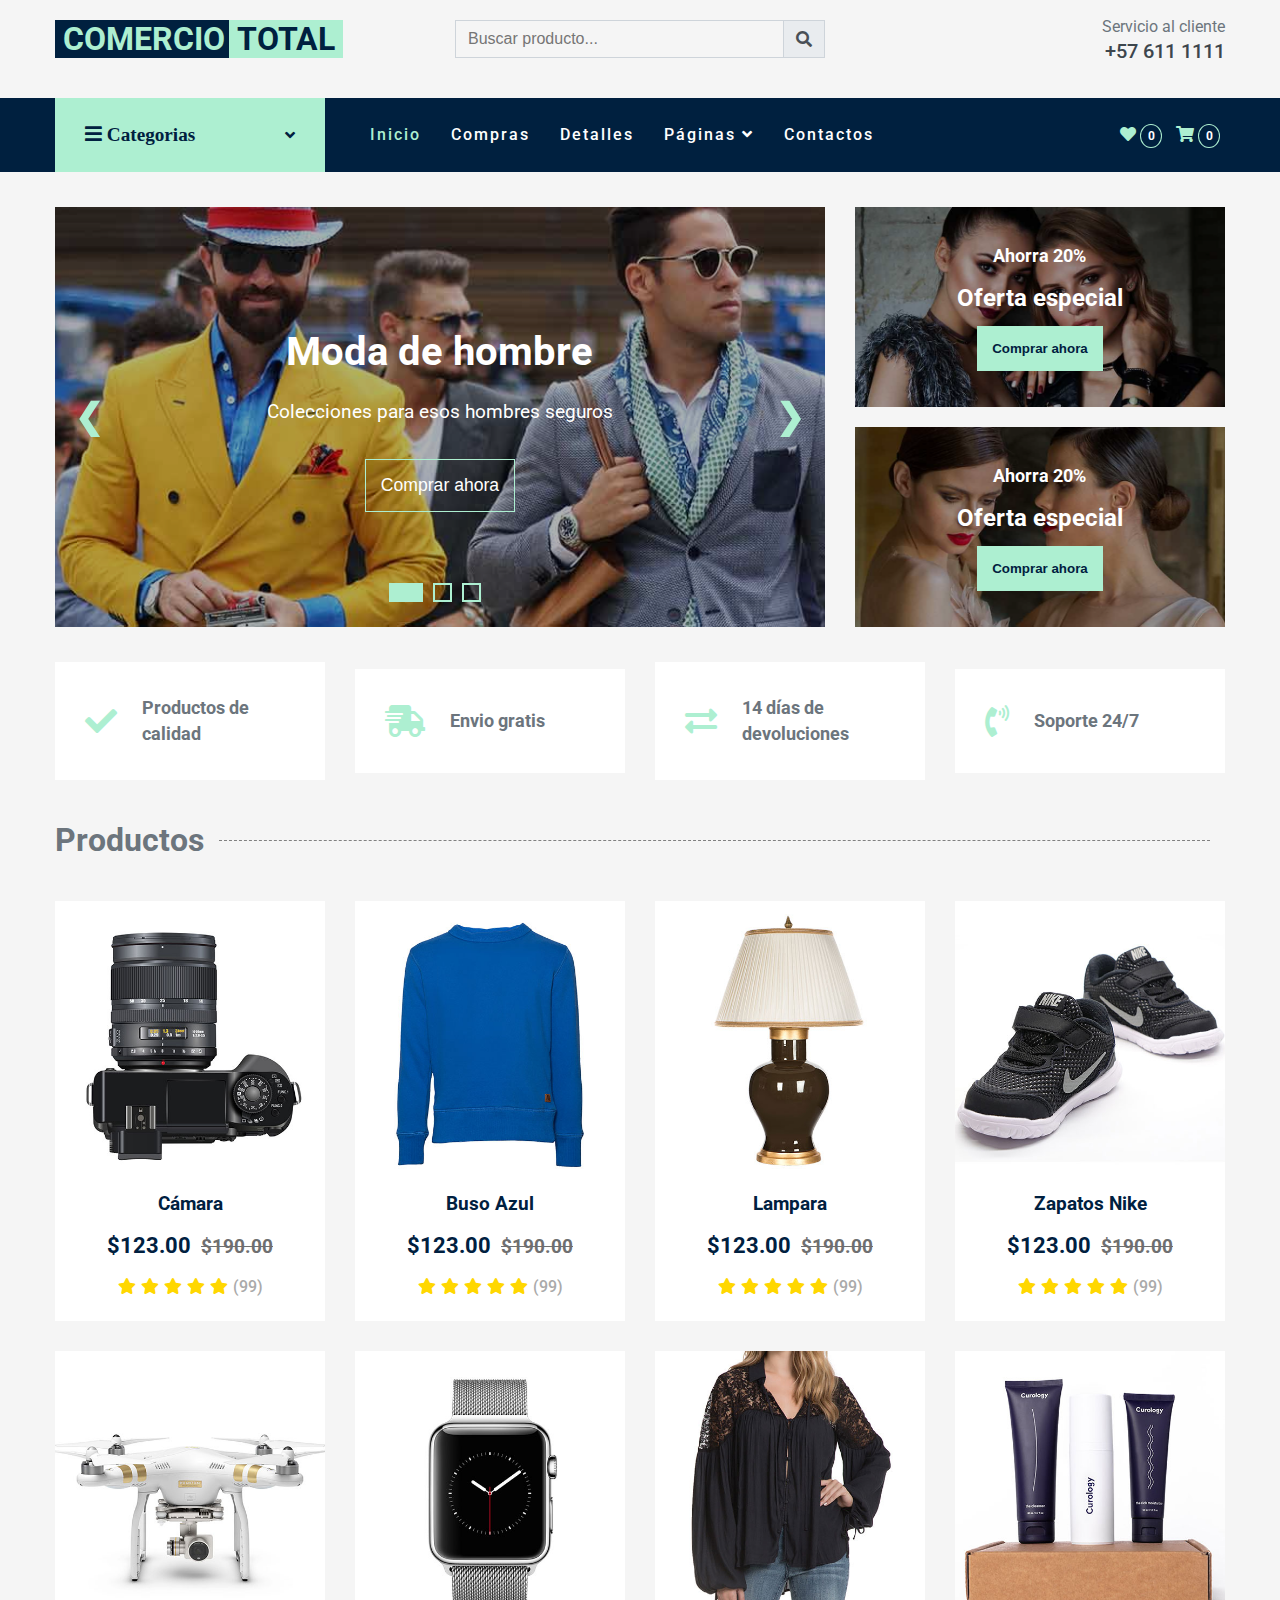
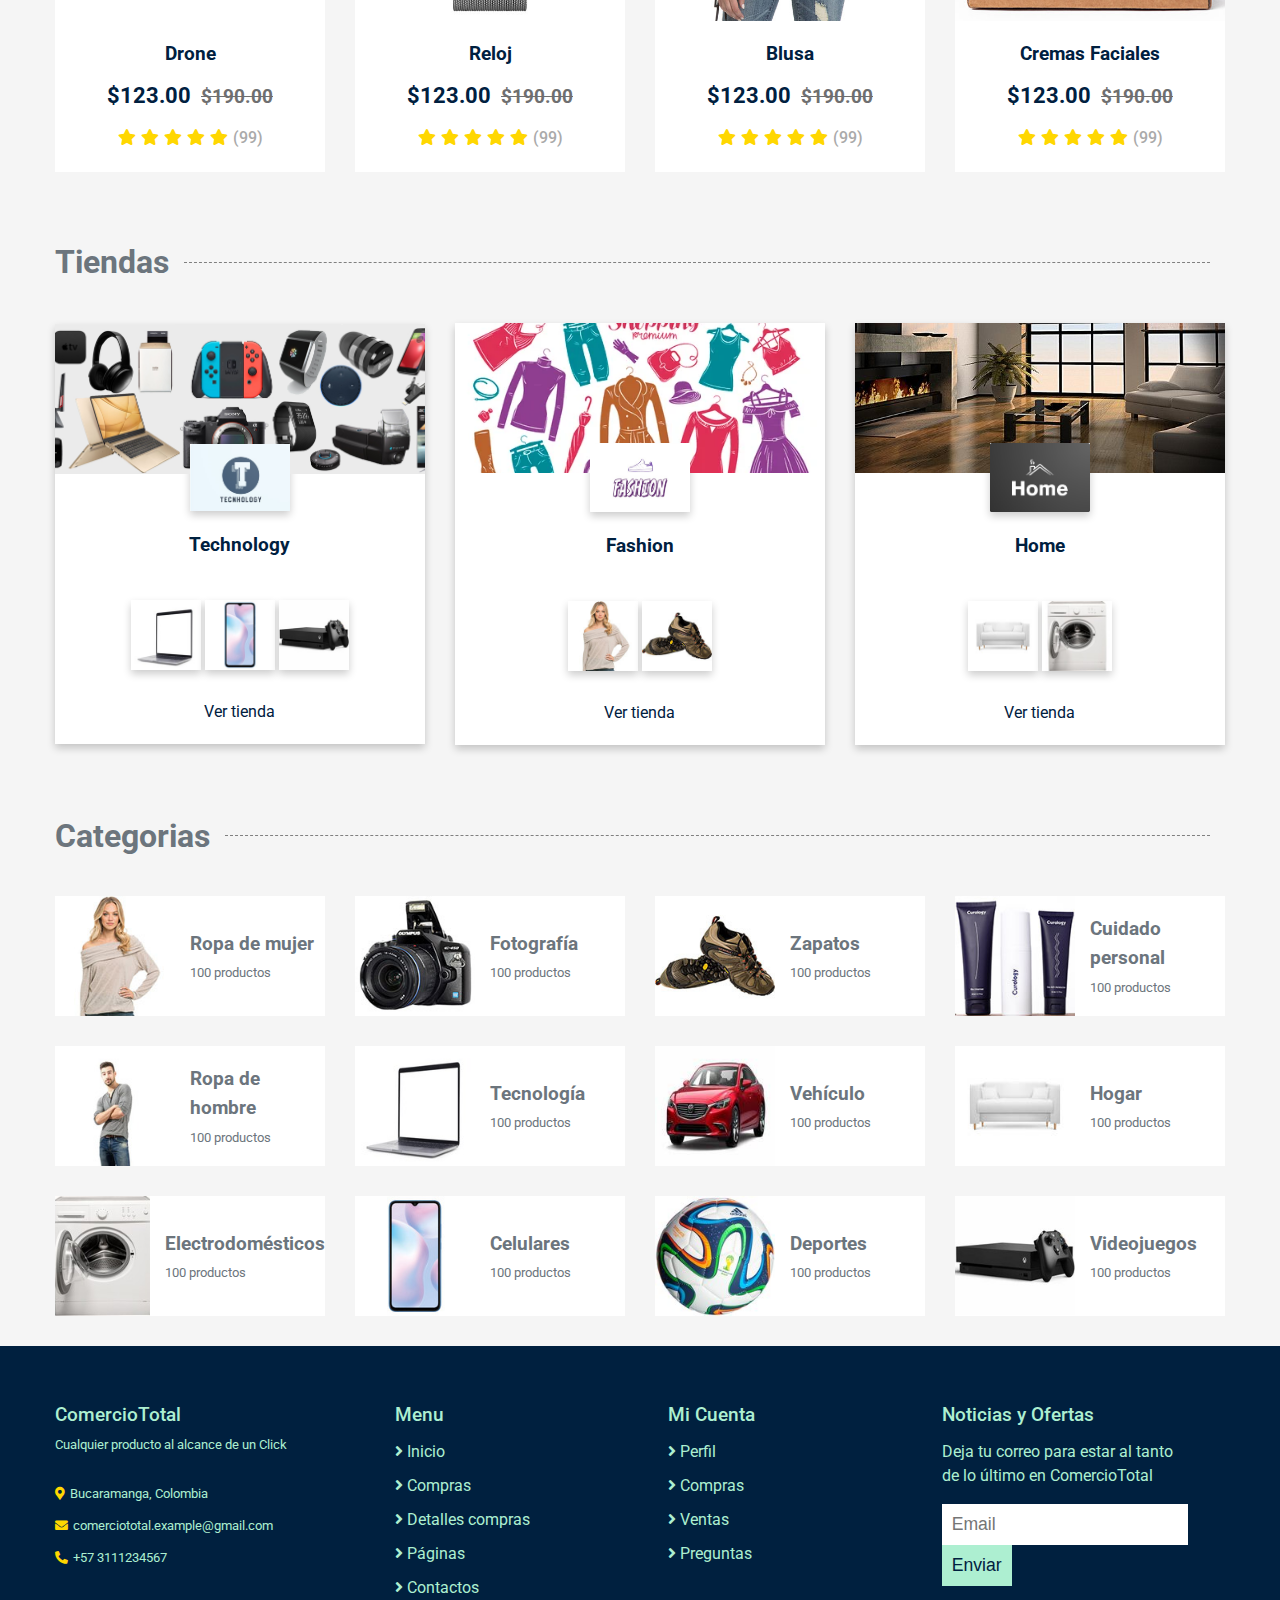
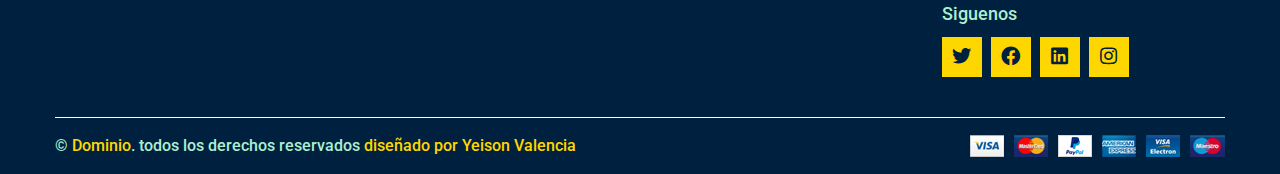
<file: index.html>
<!DOCTYPE html>
<html lang="es">
<head>
    <meta charset="UTF-8">
    <meta http-equiv="X-UA-Compatible" content="IE=edge">
    <meta name="viewport" content="width=device-width, initial-scale=1.0">
    <title>ComercioTotal - tienda online</title>

    <!-- Favicon -->
    <link href="img/favicon.ico" rel="icon">

    <!-- Google Web Fonts -->
    <link rel="preconnect" href="https://fonts.gstatic.com">
    <link href="https://fonts.googleapis.com/css2?family=Roboto:wght@400;500;700&display=swap" rel="stylesheet">  

    <!-- Font Awesome -->
    <link href="https://cdnjs.cloudflare.com/ajax/libs/font-awesome/5.10.0/css/all.min.css" rel="stylesheet">

    <!-- styles -->
    <link rel="stylesheet" href="./css/style.css">

    <script src="./js/toggleNavBar.js"></script>
    <script src="./js/carrusel.js" ></script>
</head>
<body>
    <!-- Top bar inicio -->
    <div class="container-element mt-15 mb-15" id="topBar">
        <div class="row">
            <div class="col-4 visible">
                <a class="logo">
                    <span class="bc-green">COMERCIO</span>
                    <span class="bc-purple">TOTAL</span>
                </a>
            </div>
            <div class="col-4 col-sm-12">
                <form action="">
                    <div class="form-group">
                        <input type="text" class="input-control" placeholder="Buscar producto...">
                        <div class="icon">
                            <span>
                                <i class="fa fa-search"></i>
                            </span>
                        </div>
                    </div>
                </form>
            </div>
            <div class="col-4 servicio text-right visible">
                <p>Servicio al cliente</p>
                <h5>+57 611 1111</h5>
            </div>
        </div>
    </div>
    <!-- Top bar fin -->
    <!-- Nav bar inicio-->
    <div class="container-element bg-dark mb-15">
        <div class="row">
            <div class="col-3 visible">
                <a class="nav-item" href="#">
                    <h6>
                        <i class="fa fa-bars">
                            Categorias
                        </i>
                    </h6>
                    <i class="fa fa-angle-down"></i>
                </a>
                <div class="dropdown">
                    <div class="dropdown-content">
                        <div class="dropdown-left">
                            <a href="#">Trajes
                                <i class="fa fa-angle-right float-right"></i>
                            </a>
                            <div class="dropdown-content-left">
                                <a href="">Trajes de mujer</a>
                                <a href="">Trajes de hombre</a>
                                <a href="">Trajes de niño</a>
                            </div>
                        </div>
                        <a href="">Camisas</a>
                        <a href="">Jeans</a>
                        <a href="">Ropa interior</a>
                        <a href="">Zapatos</a>
                        <a href="">Chaquetas</a>
                        <a href="">Ropa deportiva</a>
                    </div>
                </div>
            </div>
            <div class="col-9 col-sm-12">
                <div class="nav-bar">
                    <div class="hidden">
                        <a class="logo">
                            <span class="bc-green">COMERCIO</span>
                            <span class="bc-purple">TOTAL</span>
                        </a>
                    </div>
                    <div class="hidden">
                        <button class="navbar-toggler" onclick="toggleNavBar()">
                            <span class="navbar-toggler-icon"></span>
                        </button>
                    </div>
                    <div class="col-flex visible" id="navBarCollapse">
                        <a href="index.html" class="nav-menu active">Inicio</a>
                        <a href="shop.html" class="nav-menu">Compras</a>
                        <a href="detalles.html" class="nav-menu">Detalles</a>
                        <div class="pages">
                            <a href="#" class="nav-menu">
                                Páginas
                                <i class="fa fa-angle-down"></i>
                            </a>
                            <div class="dropdown" id="pages-dropdown">
                                <div class="dropdown-content">
                                    <a href="shoppingCart.html">Carritos de compras</a>
                                    <a href="facturacion.html">Facturación</a>
                                </div>
                            </div>
                        </div>
                        <a href="contacto.html" class="nav-menu">Contactos</a>
                    </div>
                    <div class="visible">
                        <a href="" class="btn">
                            <i class="fas fa-heart"></i>
                            <span>0</span>
                        </a>
                        <a href="" class="btn">
                            <i class="fas fa-shopping-cart"></i>
                            <span>0</span>
                        </a>
                    </div>
                </div>
            </div>
        </div>
    </div>
    <!-- Nav bar fin-->
    <!-- Carusel inicio-->
    <div class="container-element mt-15">
        <div class="row">
            <div class="col-8 col-sm-12">
                <div class="carrusel">
                    <div class="carrusel-navBtn">
                        <span class="Btn selected" onclick="currentSlide(0)"></span>
                        <span class="Btn" onclick="currentSlide(1)""></span>
                        <span class="Btn" onclick="currentSlide(2)""></span>
                    </div>

                    <div class="carrusel-item active">
                        <img src="./img/carousel-1.jpg" alt="moda ropa hombre">
                        <div class="carrusel-description">
                            <div>
                                <h3>Moda de hombre</h3>
                                <p>Colecciones para esos hombres seguros</p>
                                <button>Comprar ahora</button>
                            </div>
                        </div>
                    </div>
                    <div class="carrusel-item">
                        <img src="./img/carousel-2.jpg" alt="moda ropa mujer">
                        <div class="carrusel-description">
                            <div>
                                <h3>Moda de mujeres</h3>
                                <p>Colecciones para esas mujeres empoderadas</p>
                                <button>Comprar ahora</button>
                            </div>
                        </div>
                    </div>
                    <div class="carrusel-item">
                        <img src="./img/carousel-3.jpg" alt="moda ropa niño">
                        <div class="carrusel-description">
                            <div>
                                <h3>Moda de Niños</h3>
                                <p>Colecciones para niños felices</p>
                                <button>Comprar ahora</button>
                            </div>
                        </div>
                    </div>

                    <a class="arrow-carrusel" onclick="nextSlide(-1)">❮</a>
                    <a class="arrow-carrusel right" onclick="nextSlide(1)">❯</a>
                </div>
            </div>

            <div class="col-4 col-sm-12">
                <div class="product-ofert">
                    <img src="./img/offer-1.jpg" alt="ofertas especiales">
                    <div class="product-ofert-description">
                        <p> Ahorra 20%</p>
                        <h4>Oferta especial</h4>
                        <button>Comprar ahora</button>
                    </div>
                </div>
                <div class="product-ofert">
                    <img src="./img/offer-2.jpg" alt="ofertas especiales">
                    <div class="product-ofert-description">
                        <p> Ahorra 20%</p>
                        <h4>Oferta especial</h4>
                        <button>Comprar ahora</button>
                    </div>
                </div>
            </div>
        </div>
    </div>
    <!-- Carusel fin -->
    <!-- Beneficios inicio -->
    <div class="container-element mt-15">
        <div class="row">
            <div class="col-3 col-sm-6 col-xsm-12">
                <div class="benefits">
                    <h1 class="fa fa-check"></h1>
                    <p>Productos de calidad</p>
                </div>
            </div>
            <div class="col-3 col-sm-6 col-xsm-12">
                <div class="benefits">
                    <h1 class="fa fa-shipping-fast"></h1>
                    <p>Envio gratis</p>
                </div>
            </div>
            <div class="col-3 col-sm-6 col-xsm-12">
                <div class="benefits">
                    <h1 class="fa fa-exchange-alt"></h1>
                    <p>14 días de devoluciones</p>
                </div>
            </div>
            <div class="col-3 col-sm-6 col-xsm-12">
                <div class="benefits">
                    <h1 class="fa fa-phone-volume"></h1>
                    <p>Soporte 24/7</p>
                </div>
            </div>
        </div>
    </div>
    <!-- Beneficios fin -->
    <!-- Productos inicio -->
    <div class="container-element">
        <div class="row flex-wrap">
            <div class="col-12">
                <div class="categorie-title">
                    <h1>Productos</h1>
                    <div></div>
                </div>
            </div>
            <div class="col-3 col-sm-6 col-xsm-12">
                <div class="cart-products">
                    <div class="cart-products-image">
                        <img src="./img/product-1.jpg" alt="producto camara fotografica">
                        <div class="cart-products-overlay">
                            <div class="flex-overlay">
                                <a href="" class="overlay-button"><i class="fa fa-shopping-cart"></i></a>
                                <a href="" class="overlay-button"><i class="fa fa-heart"></i></a>
                                <a href="" class="overlay-button"><i class="fa fa-sync-alt"></i></a>
                                <a href="" class="overlay-button"><i class="fa fa-search"></i></a>
                            </div>
                        </div>
                    </div>
                    <div class="cart-products-description">
                        <p>Cámara</p>
                        <h3>$123.00</h3>
                        <div class="calification">
                            <small class="fa fa-star"></small>
                            <small class="fa fa-star"></small>
                            <small class="fa fa-star"></small>
                            <small class="fa fa-star"></small>
                            <small class="fa fa-star"></small>
                            <small>(99)</small>
                        </div>
                    </div>
                </div>
            </div>
            <div class="col-3 col-sm-6 col-xsm-12">
                <div class="cart-products">
                    <div class="cart-products-image">
                        <img src="./img/product-2.jpg" alt="producto camara fotografica">
                        <div class="cart-products-overlay">
                            <div class="flex-overlay">
                                <a href="" class="overlay-button"><i class="fa fa-shopping-cart"></i></a>
                                <a href="" class="overlay-button"><i class="fa fa-heart"></i></a>
                                <a href="" class="overlay-button"><i class="fa fa-sync-alt"></i></a>
                                <a href="" class="overlay-button"><i class="fa fa-search"></i></a>
                            </div>
                        </div>
                    </div>
                    <div class="cart-products-description">
                        <p>Buso Azul</p>
                        <h3>$123.00</h3>
                        <div class="calification">
                            <small class="fa fa-star"></small>
                            <small class="fa fa-star"></small>
                            <small class="fa fa-star"></small>
                            <small class="fa fa-star"></small>
                            <small class="fa fa-star"></small>
                            <small>(99)</small>
                        </div>
                    </div>
                </div>
            </div>
            <div class="col-3 col-sm-6 col-xsm-12">
                <div class="cart-products">
                    <div class="cart-products-image">
                        <img src="./img/product-3.jpg" alt="producto camara fotografica">
                        <div class="cart-products-overlay">
                            <div class="flex-overlay">
                                <a href="" class="overlay-button"><i class="fa fa-shopping-cart"></i></a>
                                <a href="" class="overlay-button"><i class="fa fa-heart"></i></a>
                                <a href="" class="overlay-button"><i class="fa fa-sync-alt"></i></a>
                                <a href="" class="overlay-button"><i class="fa fa-search"></i></a>
                            </div>
                        </div>
                    </div>
                    <div class="cart-products-description">
                        <p>Lampara</p>
                        <h3>$123.00</h3>
                        <div class="calification">
                            <small class="fa fa-star"></small>
                            <small class="fa fa-star"></small>
                            <small class="fa fa-star"></small>
                            <small class="fa fa-star"></small>
                            <small class="fa fa-star"></small>
                            <small>(99)</small>
                        </div>
                    </div>
                </div>
            </div>
            <div class="col-3 col-sm-6 col-xsm-12">
                <div class="cart-products">
                    <div class="cart-products-image">
                        <img src="./img/product-4.jpg" alt="producto camara fotografica">
                        <div class="cart-products-overlay">
                            <div class="flex-overlay">
                                <a href="" class="overlay-button"><i class="fa fa-shopping-cart"></i></a>
                                <a href="" class="overlay-button"><i class="fa fa-heart"></i></a>
                                <a href="" class="overlay-button"><i class="fa fa-sync-alt"></i></a>
                                <a href="" class="overlay-button"><i class="fa fa-search"></i></a>
                            </div>
                        </div>
                    </div>
                    <div class="cart-products-description">
                        <p>Zapatos Nike</p>
                        <h3>$123.00</h3>
                        <div class="calification">
                            <small class="fa fa-star"></small>
                            <small class="fa fa-star"></small>
                            <small class="fa fa-star"></small>
                            <small class="fa fa-star"></small>
                            <small class="fa fa-star"></small>
                            <small>(99)</small>
                        </div>
                    </div>
                </div>
            </div>
            <div class="col-3 col-sm-6 col-xsm-12">
                <div class="cart-products">
                    <div class="cart-products-image">
                        <img src="./img/product-5.jpg" alt="producto camara fotografica">
                        <div class="cart-products-overlay">
                            <div class="flex-overlay">
                                <a href="" class="overlay-button"><i class="fa fa-shopping-cart"></i></a>
                                <a href="" class="overlay-button"><i class="fa fa-heart"></i></a>
                                <a href="" class="overlay-button"><i class="fa fa-sync-alt"></i></a>
                                <a href="" class="overlay-button"><i class="fa fa-search"></i></a>
                            </div>
                        </div>
                    </div>
                    <div class="cart-products-description">
                        <p>Drone</p>
                        <h3>$123.00</h3>
                        <div class="calification">
                            <small class="fa fa-star"></small>
                            <small class="fa fa-star"></small>
                            <small class="fa fa-star"></small>
                            <small class="fa fa-star"></small>
                            <small class="fa fa-star"></small>
                            <small>(99)</small>
                        </div>
                    </div>
                </div>
            </div>
            <div class="col-3 col-sm-6 col-xsm-12">
                <div class="cart-products">
                    <div class="cart-products-image">
                        <img src="./img/product-6.jpg" alt="producto camara fotografica">
                        <div class="cart-products-overlay">
                            <div class="flex-overlay">
                                <a href="" class="overlay-button"><i class="fa fa-shopping-cart"></i></a>
                                <a href="" class="overlay-button"><i class="fa fa-heart"></i></a>
                                <a href="" class="overlay-button"><i class="fa fa-sync-alt"></i></a>
                                <a href="" class="overlay-button"><i class="fa fa-search"></i></a>
                            </div>
                        </div>
                    </div>
                    <div class="cart-products-description">
                        <p>Reloj</p>
                        <h3>$123.00</h3>
                        <div class="calification">
                            <small class="fa fa-star"></small>
                            <small class="fa fa-star"></small>
                            <small class="fa fa-star"></small>
                            <small class="fa fa-star"></small>
                            <small class="fa fa-star"></small>
                            <small>(99)</small>
                        </div>
                    </div>
                </div>
            </div>
            <div class="col-3 col-sm-6 col-xsm-12">
                <div class="cart-products">
                    <div class="cart-products-image">
                        <img src="./img/product-7.jpg" alt="producto camara fotografica">
                        <div class="cart-products-overlay">
                            <div class="flex-overlay">
                                <a href="" class="overlay-button"><i class="fa fa-shopping-cart"></i></a>
                                <a href="" class="overlay-button"><i class="fa fa-heart"></i></a>
                                <a href="" class="overlay-button"><i class="fa fa-sync-alt"></i></a>
                                <a href="" class="overlay-button"><i class="fa fa-search"></i></a>
                            </div>
                        </div>
                    </div>
                    <div class="cart-products-description">
                        <p>Blusa</p>
                        <h3>$123.00</h3>
                        <div class="calification">
                            <small class="fa fa-star"></small>
                            <small class="fa fa-star"></small>
                            <small class="fa fa-star"></small>
                            <small class="fa fa-star"></small>
                            <small class="fa fa-star"></small>
                            <small>(99)</small>
                        </div>
                    </div>
                </div>
            </div>
            <div class="col-3 col-sm-6 col-xsm-12">
                <div class="cart-products">
                    <div class="cart-products-image">
                        <img src="./img/product-8.jpg" alt="producto camara fotografica">
                        <div class="cart-products-overlay">
                            <div class="flex-overlay">
                                <a href="" class="overlay-button"><i class="fa fa-shopping-cart"></i></a>
                                <a href="" class="overlay-button"><i class="fa fa-heart"></i></a>
                                <a href="" class="overlay-button"><i class="fa fa-sync-alt"></i></a>
                                <a href="" class="overlay-button"><i class="fa fa-search"></i></a>
                            </div>
                        </div>
                    </div>
                    <div class="cart-products-description">
                        <p>Cremas Faciales</p>
                        <h3>$123.00</h3>
                        <div class="calification">
                            <small class="fa fa-star"></small>
                            <small class="fa fa-star"></small>
                            <small class="fa fa-star"></small>
                            <small class="fa fa-star"></small>
                            <small class="fa fa-star"></small>
                            <small>(99)</small>
                        </div>
                    </div>
                </div>
            </div>
            
        </div>
    </div>
    <!-- Productos fin -->
    <!-- Tiendas inicio -->
    <div class="container-element">
        <div class="row flex-wrap">
            <div class="col-12">
                <div class="categorie-title">
                    <h1>Tiendas</h1>
                    <div></div>
                </div>
            </div>
            <div class="col-4 col-sm-6 col-xsm-12">
                <div class="card">
                    <div class="card__banner">
                        <img src="./img/banner-1.jpg" alt="banner gadget tecnhologies">
                    </div>
                    <div class="card_logo">
                        <img src="./img/logo-1.jpg" alt="logo tecnhologie">
                    </div>
                    <div class="card_title">
                        <h2>Technology</h2>
                    </div>
                    <div class="card_products">
                        <div class="card_products_imgs">
                            <img src="./img/cat-6.jpg" alt="laptop notebook">
                        </div>
                        <div class="card_products_imgs">
                            <img src="./img/cat-10.jpg" alt="smartphone android">
                        </div>
                        <div class="card_products_imgs">
                            <img src="./img/cat-12.jpg" alt="videogame console xbox">
                        </div>
                    </div>
                    <a class="card_button" href="#">Ver tienda</a>
                </div>
            </div>
            <div class="col-4 col-sm-6 col-xsm-12">
                <div class="card">
                    <div class="card__banner">
                        <img src="./img/banner-2.jpg" alt="banner fashion">
                    </div>
                    <div class="card_logo">
                        <img src="./img/logo-2.jpg" alt="logo fashion">
                    </div>
                    <div class="card_title">
                        <h2>Fashion</h2>
                    </div>
                    <div class="card_products">
                        <div class="card_products_imgs">
                            <img src="./img/cat-1.jpg" alt="fashion Women">
                        </div>
                        <div class="card_products_imgs">
                            <img src="./img/cat-3.jpg" alt="shoes brown">
                        </div>
                    </div>
                    <a class="card_button" href="#">Ver tienda</a>
                </div>
            </div>
            <div class="col-4 col-sm-6 col-xsm-12">
                <div class="card">
                    <div class="card__banner">
                        <img src="./img/banner-3.jpg" alt="banner home livingroom">
                    </div>
                    <div class="card_logo">
                        <img src="./img/logo-3.jpg" alt="logo home store">
                    </div>
                    <div class="card_title">
                        <h2>Home</h2>
                    </div>
                    <div class="card_products">
                        <div class="card_products_imgs">
                            <img src="./img/cat-8.jpg" alt="laptop notebook">
                        </div>
                        <div class="card_products_imgs">
                            <img src="./img/cat-9.jpg" alt="smartphone android">
                        </div>
                    </div>
                    <a class="card_button" href="#">Ver tienda</a>
                </div>
            </div>
        </div>
    </div>
    <!-- Tiendas fin -->
    <!-- Categorias inicio -->
    <div class="container-element">
        <div class="row flex-wrap">
            <div class="col-12">
                <div class="categorie-title">
                    <h1>Categorias</h1>
                    <div></div>
                </div>
            </div>
            <div class="col-3 col-sm-6 col-xsm-12">
                <div class="cart">
                    <div class="cart-image"><img src="./img/cat-1.jpg" alt="ropa para mujer categoria"></div>
                    <div class="cart-description">
                        <h2>Ropa de mujer</h2>
                        <p>100 productos</p>
                    </div>
                </div>
            </div>
            <div class="col-3 col-sm-6 col-xsm-12">
                <div class="cart">
                    <div class="cart-image"><img src="./img/cat-2.jpg" alt="ropa para mujer categoria"></div>
                    <div class="cart-description">
                        <h2>Fotografía</h2>
                        <p>100 productos</p>
                    </div>
                </div>
            </div>
            <div class="col-3 col-sm-6 col-xsm-12">
                <div class="cart">
                    <div class="cart-image"><img src="./img/cat-3.jpg" alt="ropa para mujer categoria"></div>
                    <div class="cart-description">
                        <h2>Zapatos</h2>
                        <p>100 productos</p>
                    </div>
                </div>
            </div>
            <div class="col-3 col-sm-6 col-xsm-12">
                <div class="cart">
                    <div class="cart-image"><img src="./img/cat-4.jpg" alt="ropa para mujer categoria"></div>
                    <div class="cart-description">
                        <h2>Cuidado personal</h2>
                        <p>100 productos</p>
                    </div>
                </div>
            </div>
            <div class="col-3 col-sm-6 col-xsm-12">
                <div class="cart">
                    <div class="cart-image"><img src="./img/cat-5.jpg" alt="ropa para mujer categoria"></div>
                    <div class="cart-description">
                        <h2>Ropa de hombre</h2>
                        <p>100 productos</p>
                    </div>
                </div>
            </div>
            <div class="col-3 col-sm-6 col-xsm-12">
                <div class="cart">
                    <div class="cart-image"><img src="./img/cat-6.jpg" alt="ropa para mujer categoria"></div>
                    <div class="cart-description">
                        <h2>Tecnología</h2>
                        <p>100 productos</p>
                    </div>
                </div>
            </div>
            <div class="col-3 col-sm-6 col-xsm-12">
                <div class="cart">
                    <div class="cart-image"><img src="./img/cat-7.jpg" alt="ropa para mujer categoria"></div>
                    <div class="cart-description">
                        <h2>Vehículo</h2>
                        <p>100 productos</p>
                    </div>
                </div>
            </div>
            <div class="col-3 col-sm-6 col-xsm-12">
                <div class="cart">
                    <div class="cart-image"><img src="./img/cat-8.jpg" alt="ropa para mujer categoria"></div>
                    <div class="cart-description">
                        <h2>Hogar</h2>
                        <p>100 productos</p>
                    </div>
                </div>
            </div>
            <div class="col-3 col-sm-6 col-xsm-12">
                <div class="cart">
                    <div class="cart-image"><img src="./img/cat-9.jpg" alt="ropa para mujer categoria"></div>
                    <div class="cart-description">
                        <h2>Electrodomésticos</h2>
                        <p>100 productos</p>
                    </div>
                </div>
            </div>
            <div class="col-3 col-sm-6 col-xsm-12">
                <div class="cart">
                    <div class="cart-image"><img src="./img/cat-10.jpg" alt="ropa para mujer categoria"></div>
                    <div class="cart-description">
                        <h2>Celulares</h2>
                        <p>100 productos</p>
                    </div>
                </div>
            </div>
            <div class="col-3 col-sm-6 col-xsm-12">
                <div class="cart">
                    <div class="cart-image"><img src="./img/cat-11.jpg" alt="ropa para mujer categoria"></div>
                    <div class="cart-description">
                        <h2>Deportes</h2>
                        <p>100 productos</p>
                    </div>
                </div>
            </div>
            <div class="col-3 col-sm-6 col-xsm-12">
                <div class="cart">
                    <div class="cart-image"><img src="./img/cat-12.jpg" alt="ropa para mujer categoria"></div>
                    <div class="cart-description">
                        <h2>Videojuegos</h2>
                        <p>100 productos</p>
                    </div>
                </div>
            </div>
        </div>
    </div>
    <!-- Categorias fin -->
    <!-- Footer inicio -->
    <div class="container-element bg-dark">
        <div class="row align-none pt-30 flex-wrap">
            <div class="col-3 col-sm-12">
                <div class="footer">
                    <div class="footer-slogan">
                        <h2>ComercioTotal</h2>
                        <p>Cualquier producto al alcance de un Click</p>
                    </div>
                    <p><i class="fa fa-map-marker-alt"></i>Bucaramanga, Colombia</p>
                    <p><i class="fa fa-envelope"></i>comerciototal.example@gmail.com</p>
                    <p><i class="fa fa-phone-alt"></i>+57 3111234567</p>
                </div>
            </div>
            <div class="col-9 col-sm-12">
                <div class="row align-none">
                    <div class="col-4 col-xsm-12">
                        <div class="footer-menu">
                            <h2>Menu</h2>
                            <a href="#"><i class="fa fa-angle-right"></i> Inicio</a>
                            <a href="#"><i class="fa fa-angle-right"></i> Compras</a>
                            <a href="#"><i class="fa fa-angle-right"></i> Detalles compras</a>
                            <a href="#"><i class="fa fa-angle-right"></i> Páginas</a>
                            <a href="#"><i class="fa fa-angle-right"></i> Contactos</a>
                        </div>
                    </div>
                    <div class="col-4 col-xsm-12">
                        <div class="footer-menu">
                            <h2>Mi Cuenta</h2>
                            <a href="#"><i class="fa fa-angle-right"></i> Perfil</a>
                            <a href="#"><i class="fa fa-angle-right"></i> Compras</a>
                            <a href="#"><i class="fa fa-angle-right"></i> Ventas</a>
                            <a href="#"><i class="fa fa-angle-right"></i> Preguntas</a>
                        </div>
                    </div>
                    <div class="col-4 col-xsm-12">
                        <div class="footer-menu">
                            <h2>Noticias y Ofertas</h2>
                            <p>Deja tu correo para estar al tanto de lo último en ComercioTotal</p>
                            <div class="footer-menu-email">
                                <input type="text" placeholder="Email">
                                <button>Enviar</button>
                            </div>
                            <h3 class="follow">Siguenos</h3>
                            <a class="social"><i class="fab fa-twitter"></i></a>
                            <a class="social"><i class="fab fa-facebook"></i></a>
                            <a class="social"><i class="fab fa-linkedin"></i></a>
                            <a class="social"><i class="fab fa-instagram"></i></a>
                        </div>
                    </div>
                </div>
            </div>
            <div class="col-12">
                <div class="rights">
                    <p>© <a href="#">Dominio</a>. todos los derechos reservados <a href="#">diseñado por Yeison Valencia</a></p>
                    <img src="./img/payments.png" alt="">
                </div>
            </div>
        </div>
    </div>
    <!-- Footer fin -->
    <!-- boton fijo inicio -->
    <a id="fixed-button" href="#topBar">
        <i class="fa fa-angle-double-up"></i>
    </a>
    <!-- boton fijo fin -->

    <script>
        window.onscroll = function() {scrollFunction()};

        function scrollFunction() {
            if (document.body.scrollTop > 20 || document.documentElement.scrollTop > 20) {
                document.getElementById("fixed-button").style.opacity = 1;
            } else {
                document.getElementById("fixed-button").style.opacity = 0;
                console.log('probando')
            }
        }
    </script>
</body>
</html>
</file>
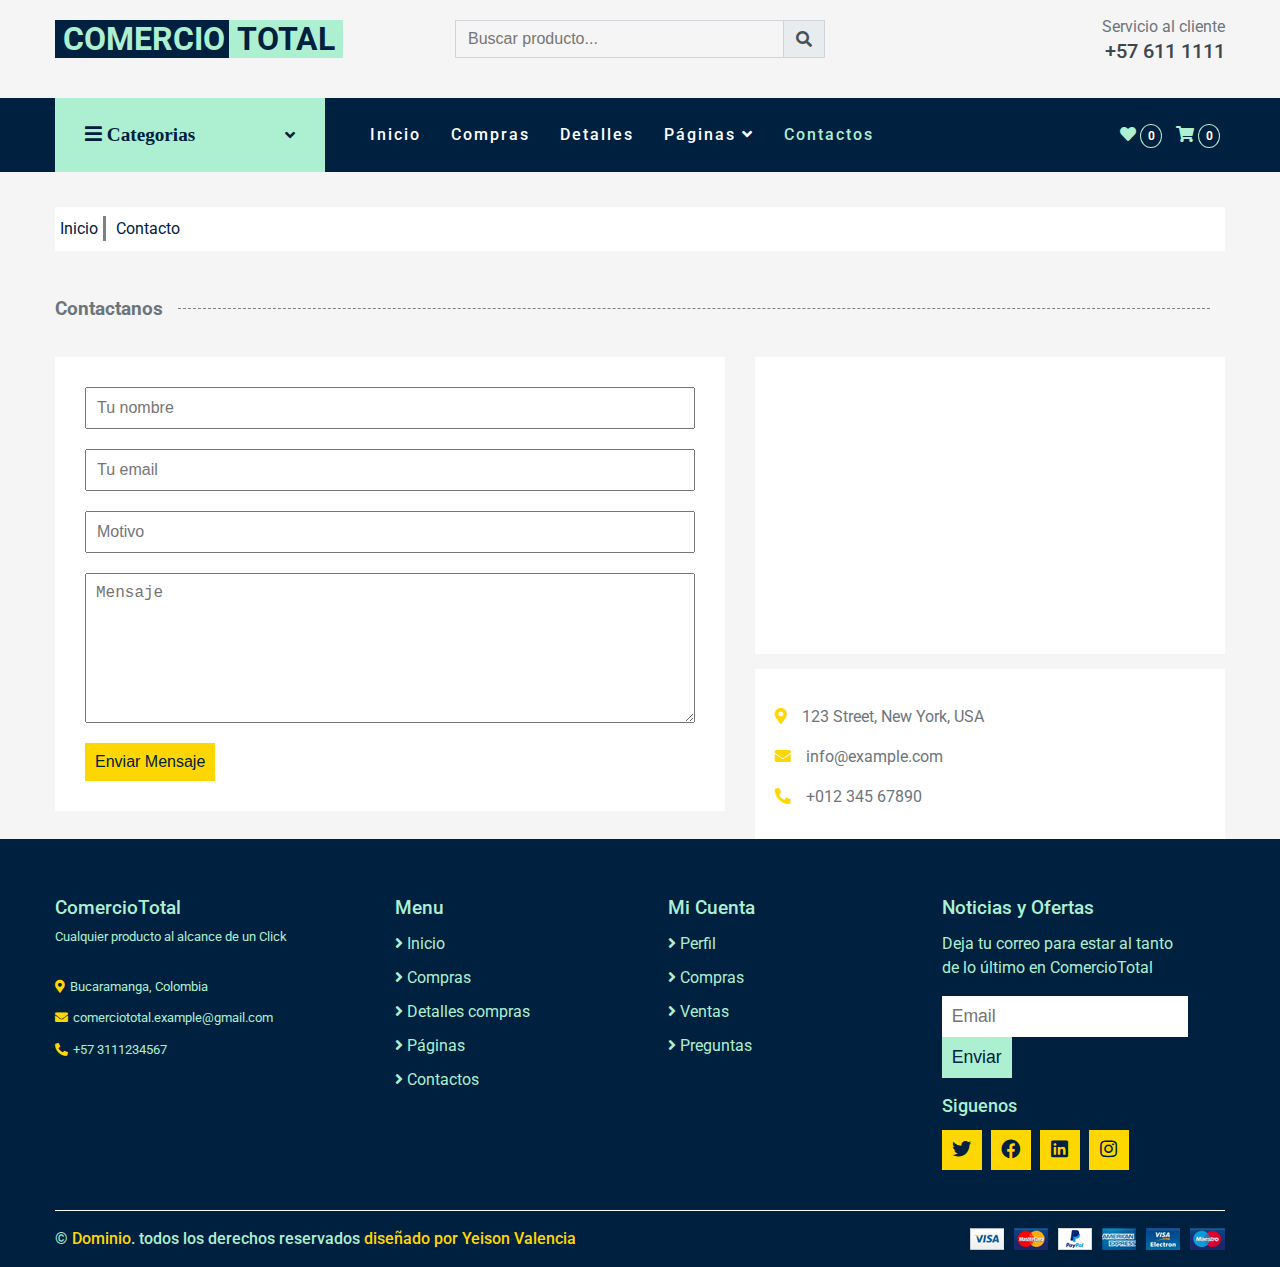
<file: contacto.html>
<!DOCTYPE html>
<html lang="es">
<head>
    <meta charset="UTF-8">
    <meta http-equiv="X-UA-Compatible" content="IE=edge">
    <meta name="viewport" content="width=device-width, initial-scale=1.0">
    <title>ComercioTotal - tienda online</title>

    <!-- Favicon -->
    <link href="img/favicon.ico" rel="icon">

    <!-- Google Web Fonts -->
    <link rel="preconnect" href="https://fonts.gstatic.com">
    <link href="https://fonts.googleapis.com/css2?family=Roboto:wght@400;500;700&display=swap" rel="stylesheet">  

    <!-- Font Awesome -->
    <link href="https://cdnjs.cloudflare.com/ajax/libs/font-awesome/5.10.0/css/all.min.css" rel="stylesheet">

    <!-- styles -->
    <link rel="stylesheet" href="./css/style.css">

    <script src="./js/toggleNavBar.js"></script>
    <script src="./js/showElement.js"></script>
</head>
<body>
    <!-- Top bar inicio -->
    <div class="container-element mt-15 mb-15" id="topBar">
        <div class="row">
            <div class="col-4 visible">
                <a class="logo">
                    <span class="bc-green">COMERCIO</span>
                    <span class="bc-purple">TOTAL</span>
                </a>
            </div>
            <div class="col-4 col-sm-12">
                <form action="">
                    <div class="form-group">
                        <input type="text" class="input-control" placeholder="Buscar producto...">
                        <div class="icon">
                            <span>
                                <i class="fa fa-search"></i>
                            </span>
                        </div>
                    </div>
                </form>
            </div>
            <div class="col-4 servicio text-right visible">
                <p>Servicio al cliente</p>
                <h5>+57 611 1111</h5>
            </div>
        </div>
    </div>
    <!-- Top bar fin -->
    <!-- Nav bar inicio-->
    <div class="container-element bg-dark mb-15">
        <div class="row">
            <div class="col-3 visible">
                <a class="nav-item" href="#">
                    <h6>
                        <i class="fa fa-bars">
                            Categorias
                        </i>
                    </h6>
                    <i class="fa fa-angle-down"></i>
                </a>
                <div class="dropdown">
                    <div class="dropdown-content">
                        <div class="dropdown-left">
                            <a href="#">Trajes
                                <i class="fa fa-angle-right float-right"></i>
                            </a>
                            <div class="dropdown-content-left">
                                <a href="">Trajes de mujer</a>
                                <a href="">Trajes de hombre</a>
                                <a href="">Trajes de niño</a>
                            </div>
                        </div>
                        <a href="">Camisas</a>
                        <a href="">Jeans</a>
                        <a href="">Ropa interior</a>
                        <a href="">Zapatos</a>
                        <a href="">Chaquetas</a>
                        <a href="">Ropa deportiva</a>
                    </div>
                </div>
            </div>
            <div class="col-9 col-sm-12">
                <div class="nav-bar">
                    <div class="hidden">
                        <a class="logo">
                            <span class="bc-green">COMERCIO</span>
                            <span class="bc-purple">TOTAL</span>
                        </a>
                    </div>
                    <div class="hidden">
                        <button class="navbar-toggler" onclick="toggleNavBar()">
                            <span class="navbar-toggler-icon"></span>
                        </button>
                    </div>
                    <div class="col-flex visible" id="navBarCollapse">
                        <a href="index.html" class="nav-menu">Inicio</a>
                        <a href="shop.html" class="nav-menu">Compras</a>
                        <a href="detalles.html" class="nav-menu">Detalles</a>
                        <div class="pages">
                            <a href="#" class="nav-menu">
                                Páginas
                                <i class="fa fa-angle-down"></i>
                            </a>
                            <div class="dropdown" id="pages-dropdown">
                                <div class="dropdown-content">
                                    <a href="shoppingCart.html">Carritos de compras</a>
                                    <a href="facturacion.html">Facturación</a>
                                </div>
                            </div>
                        </div>
                        <a href="contacto.html" class="nav-menu active">Contactos</a>
                    </div>
                    <div class="visible">
                        <a href="" class="btn">
                            <i class="fas fa-heart"></i>
                            <span>0</span>
                        </a>
                        <a href="" class="btn">
                            <i class="fas fa-shopping-cart"></i>
                            <span>0</span>
                        </a>
                    </div>
                </div>
            </div>
        </div>
    </div>
    <!-- Nav bar fin-->
    <!-- Ruta inicio-->
    <div class="container-element mb-10">
        <div class="row">
            <div class="col-12">
                <div class="nav-route">
                    <a href="index.html">Inicio</a>
                    <a href="facturacion.html">Contacto</a>
                </div>
            </div>
        </div>
    </div>
    <!-- Ruta fin-->
    <!-- direccion factura inicio -->
    <div class="container-element">
        <div class="row align-none flex-wrap">
            <div class="col-12">
                <div class="categorie-title">
                    <h3>Contactanos</h3>
                    <div></div>
                </div>
            </div>
            <div class="col-7 col-sm-12">
                <div class="contacto bg-light">
                    <input type="text" class="contacto__input" placeholder="Tu nombre">
                    <input type="text" class="contacto__input" placeholder="Tu email">
                    <input type="text" class="contacto__input" placeholder="Motivo">
                    <textarea name="mensaje" class="contacto__textarea" placeholder="Mensaje"></textarea>
                    <div class="button-group">
                        <button class="enviar">Enviar Mensaje</button>
                    </div>
                </div>
            </div>
            <div class="col-5 col-sm-12">
                <div class="map bg-light">
                    <div class="bg-light">
                        <iframe style="width: 100%; height: 250px;"
                        src="https://www.google.com/maps/embed?pb=!1m18!1m12!1m3!1d3001156.4288297426!2d-78.01371936852176!3d42.72876761954724!2m3!1f0!2f0!3f0!3m2!1i1024!2i768!4f13.1!3m3!1m2!1s0x4ccc4bf0f123a5a9%3A0xddcfc6c1de189567!2sNew%20York%2C%20USA!5e0!3m2!1sen!2sbd!4v1603794290143!5m2!1sen!2sbd"
                        frameborder="0" style="border:0;" allowfullscreen="" aria-hidden="false" tabindex="0"></iframe>
                    </div>
                </div>

                <div class="ubicacion bg-light mt-15">
                    <div class="ubicacion__address">
                        <p class="mb-10"><i class="fa fa-map-marker-alt text-primary mr-3"></i>123 Street, New York, USA</p>
                        <p class="mb-10"><i class="fa fa-envelope text-primary mr-3"></i>info@example.com</p>
                        <p class="mb-10"><i class="fa fa-phone-alt text-primary mr-3"></i>+012 345 67890</p>
                    </div>
                </div>
            </div>
        </div>
    </div>
    <!-- direccion factura fin -->
    <!-- Footer inicio -->
    <div class="container-element bg-dark">
        <div class="row align-none pt-30 flex-wrap">
            <div class="col-3 col-sm-12">
                <div class="footer">
                    <div class="footer-slogan">
                        <h2>ComercioTotal</h2>
                        <p>Cualquier producto al alcance de un Click</p>
                    </div>
                    <p><i class="fa fa-map-marker-alt"></i>Bucaramanga, Colombia</p>
                    <p><i class="fa fa-envelope"></i>comerciototal.example@gmail.com</p>
                    <p><i class="fa fa-phone-alt"></i>+57 3111234567</p>
                </div>
            </div>
            <div class="col-9 col-sm-12">
                <div class="row align-none">
                    <div class="col-4 col-xsm-12">
                        <div class="footer-menu">
                            <h2>Menu</h2>
                            <a href="#"><i class="fa fa-angle-right"></i> Inicio</a>
                            <a href="#"><i class="fa fa-angle-right"></i> Compras</a>
                            <a href="#"><i class="fa fa-angle-right"></i> Detalles compras</a>
                            <a href="#"><i class="fa fa-angle-right"></i> Páginas</a>
                            <a href="#"><i class="fa fa-angle-right"></i> Contactos</a>
                        </div>
                    </div>
                    <div class="col-4 col-xsm-12">
                        <div class="footer-menu">
                            <h2>Mi Cuenta</h2>
                            <a href="#"><i class="fa fa-angle-right"></i> Perfil</a>
                            <a href="#"><i class="fa fa-angle-right"></i> Compras</a>
                            <a href="#"><i class="fa fa-angle-right"></i> Ventas</a>
                            <a href="#"><i class="fa fa-angle-right"></i> Preguntas</a>
                        </div>
                    </div>
                    <div class="col-4 col-xsm-12">
                        <div class="footer-menu">
                            <h2>Noticias y Ofertas</h2>
                            <p>Deja tu correo para estar al tanto de lo último en ComercioTotal</p>
                            <div class="footer-menu-email">
                                <input type="text" placeholder="Email">
                                <button>Enviar</button>
                            </div>
                            <h3 class="follow">Siguenos</h3>
                            <a class="social"><i class="fab fa-twitter"></i></a>
                            <a class="social"><i class="fab fa-facebook"></i></a>
                            <a class="social"><i class="fab fa-linkedin"></i></a>
                            <a class="social"><i class="fab fa-instagram"></i></a>
                        </div>
                    </div>
                </div>
            </div>
            <div class="col-12">
                <div class="rights">
                    <p>© <a href="#">Dominio</a>. todos los derechos reservados <a href="#">diseñado por Yeison Valencia</a></p>
                    <img src="./img/payments.png" alt="">
                </div>
            </div>
        </div>
    </div>
    <!-- Footer fin -->
    <!-- boton fijo inicio -->
    <a id="fixed-button" href="#topBar">
        <i class="fa fa-angle-double-up"></i>
    </a>
    <!-- boton fijo fin -->
    <script>
        window.onscroll = function() {scrollFunction()};

        function scrollFunction() {
            if (document.body.scrollTop > 20 || document.documentElement.scrollTop > 20) {
                document.getElementById("fixed-button").style.opacity = 1;
            } else {
                document.getElementById("fixed-button").style.opacity = 0;
                console.log('probando')
            }
        }

        let amount = 1;
        function amountProduct(num){
            amount += num;
            if(amount < 0){
                amount = 0;
            }
            document.getElementById('amount-product').innerHTML = amount
        }

    </script>
</body>
</html>
</file>
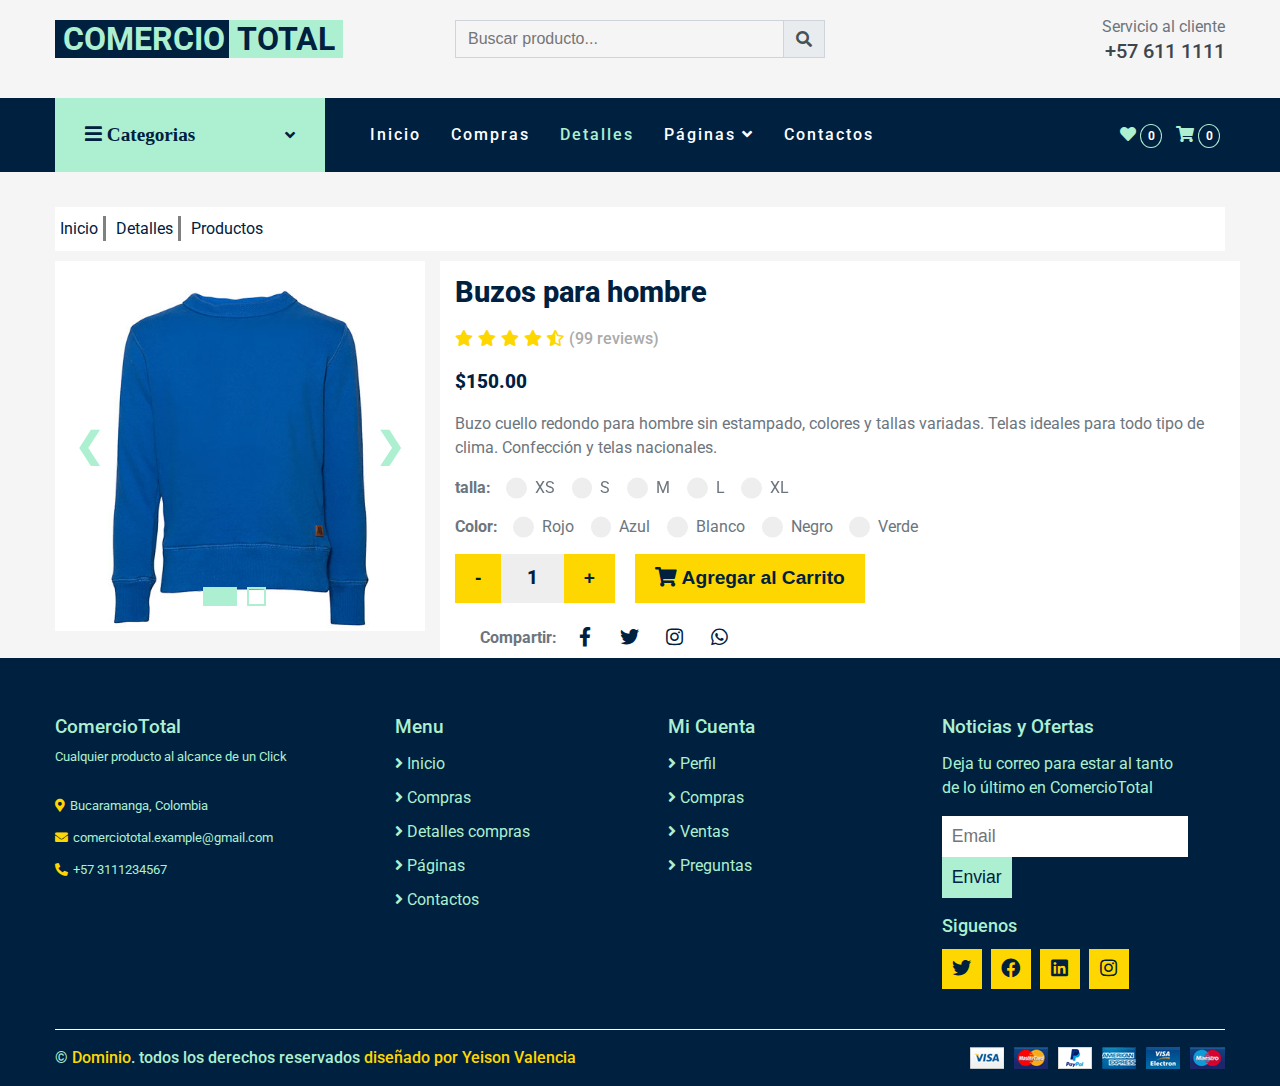
<file: detalles.html>
<!DOCTYPE html>
<html lang="en">
<head>
    <meta charset="UTF-8">
    <meta http-equiv="X-UA-Compatible" content="IE=edge">
    <meta name="viewport" content="width=device-width, initial-scale=1.0">
    <title>ComercioTotal - tienda online</title>

    <!-- Favicon -->
    <link href="img/favicon.ico" rel="icon">

    <!-- Google Web Fonts -->
    <link rel="preconnect" href="https://fonts.gstatic.com">
    <link href="https://fonts.googleapis.com/css2?family=Roboto:wght@400;500;700&display=swap" rel="stylesheet">  

    <!-- Font Awesome -->
    <link href="https://cdnjs.cloudflare.com/ajax/libs/font-awesome/5.10.0/css/all.min.css" rel="stylesheet">

    <!-- styles -->
    <link rel="stylesheet" href="./css/style.css">

    <script src="./js/toggleNavBar.js"></script>
    <script src="./js/carrusel.js" ></script>
</head>
<body>
    <!-- Top bar inicio -->
    <div class="container-element mt-15 mb-15" id="topBar">
        <div class="row">
            <div class="col-4 visible">
                <a class="logo">
                    <span class="bc-green">COMERCIO</span>
                    <span class="bc-purple">TOTAL</span>
                </a>
            </div>
            <div class="col-4 col-sm-12">
                <form action="">
                    <div class="form-group">
                        <input type="text" class="input-control" placeholder="Buscar producto...">
                        <div class="icon">
                            <span>
                                <i class="fa fa-search"></i>
                            </span>
                        </div>
                    </div>
                </form>
            </div>
            <div class="col-4 servicio text-right visible">
                <p>Servicio al cliente</p>
                <h5>+57 611 1111</h5>
            </div>
        </div>
    </div>
    <!-- Top bar fin -->
    <!-- Nav bar inicio-->
    <div class="container-element bg-dark mb-15">
        <div class="row">
            <div class="col-3 visible">
                <a class="nav-item" href="#">
                    <h6>
                        <i class="fa fa-bars">
                            Categorias
                        </i>
                    </h6>
                    <i class="fa fa-angle-down"></i>
                </a>
                <div class="dropdown">
                    <div class="dropdown-content">
                        <div class="dropdown-left">
                            <a href="#">Trajes
                                <i class="fa fa-angle-right float-right"></i>
                            </a>
                            <div class="dropdown-content-left">
                                <a href="">Trajes de mujer</a>
                                <a href="">Trajes de hombre</a>
                                <a href="">Trajes de niño</a>
                            </div>
                        </div>
                        <a href="">Camisas</a>
                        <a href="">Jeans</a>
                        <a href="">Ropa interior</a>
                        <a href="">Zapatos</a>
                        <a href="">Chaquetas</a>
                        <a href="">Ropa deportiva</a>
                    </div>
                </div>
            </div>
            <div class="col-9 col-sm-12">
                <div class="nav-bar">
                    <div class="hidden">
                        <a class="logo">
                            <span class="bc-green">COMERCIO</span>
                            <span class="bc-purple">TOTAL</span>
                        </a>
                    </div>
                    <div class="hidden">
                        <button class="navbar-toggler" onclick="toggleNavBar()">
                            <span class="navbar-toggler-icon"></span>
                        </button>
                    </div>
                    <div class="col-flex visible" id="navBarCollapse">
                        <a href="index.html" class="nav-menu">Inicio</a>
                        <a href="shop.html" class="nav-menu">Compras</a>
                        <a href="" class="nav-menu active">Detalles</a>
                        <div class="pages">
                            <a href="#" class="nav-menu">
                                Páginas
                                <i class="fa fa-angle-down"></i>
                            </a>
                            <div class="dropdown" id="pages-dropdown">
                                <div class="dropdown-content">
                                    <a href="shoppingCart.html">Carritos de compras</a>
                                    <a href="facturacion.html">Facturación</a>
                                </div>
                            </div>
                        </div>
                        <a href="" class="nav-menu">Contactos</a>
                    </div>
                    <div class="visible">
                        <a href="" class="btn">
                            <i class="fas fa-heart"></i>
                            <span>0</span>
                        </a>
                        <a href="" class="btn">
                            <i class="fas fa-shopping-cart"></i>
                            <span>0</span>
                        </a>
                    </div>
                </div>
            </div>
        </div>
    </div>
    <!-- Nav bar fin-->
    <!-- Ruta inicio-->
    <div class="container-element mb-10">
        <div class="row">
            <div class="col-12">
                <div class="nav-route">
                    <a href="index.html">Inicio</a>
                    <a href="detalles.html">Detalles</a>
                    <span>Productos</span>
                </div>
            </div>
        </div>
    </div>
    <!-- Ruta fin-->
    <!-- Detalle producto inicio-->
    <div class="container-element">
        <div class="row align-none">
            <div class="col-4 col-sm-12">
                <div class="carrusel mb-0">
                    <div class="carrusel-navBtn">
                        <span class="Btn selected" onclick="currentSlide(0)"></span>
                        <span class="Btn" onclick="currentSlide(1)""></span>
                    </div>
                    
                    <div class="carrusel-item hight-auto active">
                        <img class="not-cover" src="./img/product-2.jpg" alt="moda ropa hombre">
                    </div>
                    <div class="carrusel-item hight-auto">
                        <img class="not-cover" src="./img/product-2-2.jpg" alt="moda ropa hombre">
                    </div>
                    <a class="arrow-carrusel" onclick="nextSlide(-1)">❮</a>
                    <a class="arrow-carrusel right" onclick="nextSlide(1)">❯</a>
                </div>
            </div>
            <div class="col-8 col-sm-12 bg-light">
                <h2 class="product-name">Buzos para hombre</h2>
                <div class="calification">
                    <small class="fa fa-star"></small>
                    <small class="fa fa-star"></small>
                    <small class="fa fa-star"></small>
                    <small class="fa fa-star"></small>
                    <small class="fas fa-star-half-alt"></small>
                    <small>(99 reviews)</small>
                </div>
                <h3 class="product-price">$150.00</h3>
                <p>
                    Buzo cuello redondo para hombre sin estampado, colores y tallas variadas. Telas ideales para todo tipo de clima.
                    Confección y telas nacionales.
                </p>
                <div class="col-flex">
                    <strong class="radio-title">talla:</strong>
                    <form>
                        <div class="custom-radio-button">
                            <input type="radio" name="size" id="XS">
                            <label for="XS">XS</label>
                        </div>
                        <div class="custom-radio-button">
                            <input type="radio" name="size" id="S">
                            <label for="S">S</label>
                        </div>
                        <div class="custom-radio-button">
                            <input type="radio" name="size" id="M">
                            <label for="M">M</label>
                        </div>
                        <div class="custom-radio-button">
                            <input type="radio" name="size" id="L">
                            <label for="L">L</label>
                        </div>
                        <div class="custom-radio-button">
                            <input type="radio" name="size" id="XL">
                            <label for="XL">XL</label>
                        </div>
                    </form>
                </div>
                <div class="col-flex mt-15">
                    <strong class="radio-title">Color:</strong>
                    <form>
                        <div class="custom-radio-button">
                            <input type="radio" name="color" id="Rojo">
                            <label for="Rojo">Rojo</label>
                        </div>
                        <div class="custom-radio-button">
                            <input type="radio" name="color" id="Azul">
                            <label for="Azul">Azul</label>
                        </div>
                        <div class="custom-radio-button">
                            <input type="radio" name="color" id="Blanco">
                            <label for="Blanco">Blanco</label>
                        </div>
                        <div class="custom-radio-button">
                            <input type="radio" name="color" id="Negro">
                            <label for="Negro">Negro</label>
                        </div>
                        <div class="custom-radio-button">
                            <input type="radio" name="color" id="Verde">
                            <label for="Verde">Verde</label>
                        </div>
                    </form>
                </div>
                <div class="mt-15">
                    <div class="button-group">
                        <div class="product-amount">
                            <button onclick="amountProduct(-1)">-</button>
                            <span id="amount-product">1</span>
                            <button onclick="amountProduct(1)">+</button>
                        </div>
                        <button class="product-add-cart"><i class="fas fa-shopping-cart"></i> Agregar al Carrito</button>
                    </div>
                </div>
                <div class="mt-15">
                    <div class="row ">
                        <strong class="mr-2">Compartir: </strong>
                        <div class="col-flex">
                            <a class="social social-logo"><i class="fab fa-facebook-f"></i></a>
                            <a class="social social-logo"><i class="fab fa-twitter"></i></a>
                            <a class="social social-logo"><i class="fab fa-instagram"></i></a>
                            <a class="social social-logo"><i class="fab fa-whatsapp"></i></a>
                        </div>
                    </div>
                </div>
            </div>
        </div>
    </div>
    <!-- Detalle producto fin-->
    <!-- Footer inicio -->
    <div class="container-element bg-dark">
        <div class="row align-none pt-30 flex-wrap">
            <div class="col-3 col-sm-12">
                <div class="footer">
                    <div class="footer-slogan">
                        <h2>ComercioTotal</h2>
                        <p>Cualquier producto al alcance de un Click</p>
                    </div>
                    <p><i class="fa fa-map-marker-alt"></i>Bucaramanga, Colombia</p>
                    <p><i class="fa fa-envelope"></i>comerciototal.example@gmail.com</p>
                    <p><i class="fa fa-phone-alt"></i>+57 3111234567</p>
                </div>
            </div>
            <div class="col-9 col-sm-12">
                <div class="row align-none">
                    <div class="col-4 col-xsm-12">
                        <div class="footer-menu">
                            <h2>Menu</h2>
                            <a href="#"><i class="fa fa-angle-right"></i> Inicio</a>
                            <a href="#"><i class="fa fa-angle-right"></i> Compras</a>
                            <a href="#"><i class="fa fa-angle-right"></i> Detalles compras</a>
                            <a href="#"><i class="fa fa-angle-right"></i> Páginas</a>
                            <a href="#"><i class="fa fa-angle-right"></i> Contactos</a>
                        </div>
                    </div>
                    <div class="col-4 col-xsm-12">
                        <div class="footer-menu">
                            <h2>Mi Cuenta</h2>
                            <a href="#"><i class="fa fa-angle-right"></i> Perfil</a>
                            <a href="#"><i class="fa fa-angle-right"></i> Compras</a>
                            <a href="#"><i class="fa fa-angle-right"></i> Ventas</a>
                            <a href="#"><i class="fa fa-angle-right"></i> Preguntas</a>
                        </div>
                    </div>
                    <div class="col-4 col-xsm-12">
                        <div class="footer-menu">
                            <h2>Noticias y Ofertas</h2>
                            <p>Deja tu correo para estar al tanto de lo último en ComercioTotal</p>
                            <div class="footer-menu-email">
                                <input type="text" placeholder="Email">
                                <button>Enviar</button>
                            </div>
                            <h3 class="follow">Siguenos</h3>
                            <a class="social"><i class="fab fa-twitter"></i></a>
                            <a class="social"><i class="fab fa-facebook"></i></a>
                            <a class="social"><i class="fab fa-linkedin"></i></a>
                            <a class="social"><i class="fab fa-instagram"></i></a>
                        </div>
                    </div>
                </div>
            </div>
            <div class="col-12">
                <div class="rights">
                    <p>© <a href="#">Dominio</a>. todos los derechos reservados <a href="#">diseñado por Yeison Valencia</a></p>
                    <img src="./img/payments.png" alt="">
                </div>
            </div>
        </div>
    </div>
    <!-- Footer fin -->
    <!-- boton fijo inicio -->
    <a id="fixed-button" href="#topBar">
        <i class="fa fa-angle-double-up"></i>
    </a>
    <!-- boton fijo fin -->
    <script>
        window.onscroll = function() {scrollFunction()};

        function scrollFunction() {
            if (document.body.scrollTop > 20 || document.documentElement.scrollTop > 20) {
                document.getElementById("fixed-button").style.opacity = 1;
            } else {
                document.getElementById("fixed-button").style.opacity = 0;
                console.log('probando')
            }
        }

        let amount = 1;
        function amountProduct(num){
            amount += num;
            if(amount < 0){
                amount = 0;
            }
            document.getElementById('amount-product').innerHTML = amount
        }

    </script>
</body>
</html>
</file>
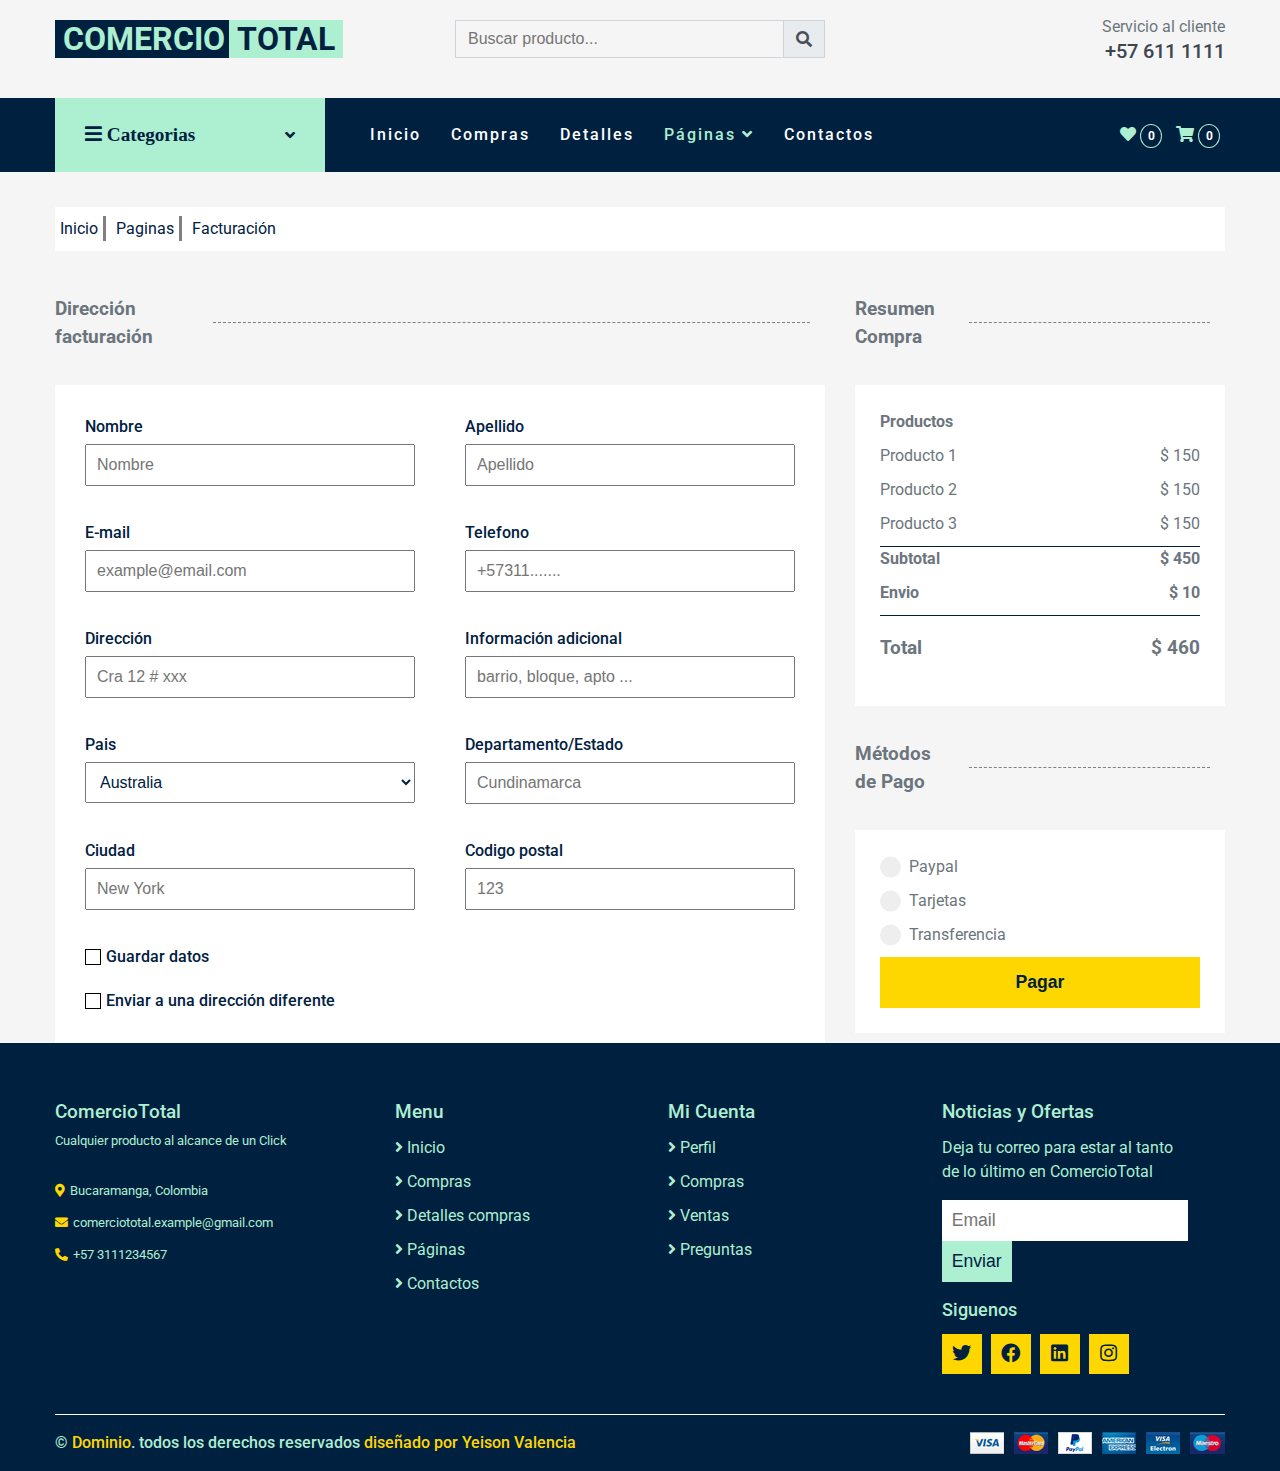
<file: facturacion.html>
<!DOCTYPE html>
<html lang="es">
<head>
    <meta charset="UTF-8">
    <meta http-equiv="X-UA-Compatible" content="IE=edge">
    <meta name="viewport" content="width=device-width, initial-scale=1.0">
    <title>ComercioTotal - tienda online</title>

    <!-- Favicon -->
    <link href="img/favicon.ico" rel="icon">

    <!-- Google Web Fonts -->
    <link rel="preconnect" href="https://fonts.gstatic.com">
    <link href="https://fonts.googleapis.com/css2?family=Roboto:wght@400;500;700&display=swap" rel="stylesheet">  

    <!-- Font Awesome -->
    <link href="https://cdnjs.cloudflare.com/ajax/libs/font-awesome/5.10.0/css/all.min.css" rel="stylesheet">

    <!-- styles -->
    <link rel="stylesheet" href="./css/style.css">

    <script src="./js/toggleNavBar.js"></script>
    <script src="./js/showElement.js"></script>
</head>
<body>
    <!-- Top bar inicio -->
    <div class="container-element mt-15 mb-15" id="topBar">
        <div class="row">
            <div class="col-4 visible">
                <a class="logo">
                    <span class="bc-green">COMERCIO</span>
                    <span class="bc-purple">TOTAL</span>
                </a>
            </div>
            <div class="col-4 col-sm-12">
                <form action="">
                    <div class="form-group">
                        <input type="text" class="input-control" placeholder="Buscar producto...">
                        <div class="icon">
                            <span>
                                <i class="fa fa-search"></i>
                            </span>
                        </div>
                    </div>
                </form>
            </div>
            <div class="col-4 servicio text-right visible">
                <p>Servicio al cliente</p>
                <h5>+57 611 1111</h5>
            </div>
        </div>
    </div>
    <!-- Top bar fin -->
    <!-- Nav bar inicio-->
    <div class="container-element bg-dark mb-15">
        <div class="row">
            <div class="col-3 visible">
                <a class="nav-item" href="#">
                    <h6>
                        <i class="fa fa-bars">
                            Categorias
                        </i>
                    </h6>
                    <i class="fa fa-angle-down"></i>
                </a>
                <div class="dropdown">
                    <div class="dropdown-content">
                        <div class="dropdown-left">
                            <a href="#">Trajes
                                <i class="fa fa-angle-right float-right"></i>
                            </a>
                            <div class="dropdown-content-left">
                                <a href="">Trajes de mujer</a>
                                <a href="">Trajes de hombre</a>
                                <a href="">Trajes de niño</a>
                            </div>
                        </div>
                        <a href="">Camisas</a>
                        <a href="">Jeans</a>
                        <a href="">Ropa interior</a>
                        <a href="">Zapatos</a>
                        <a href="">Chaquetas</a>
                        <a href="">Ropa deportiva</a>
                    </div>
                </div>
            </div>
            <div class="col-9 col-sm-12">
                <div class="nav-bar">
                    <div class="hidden">
                        <a class="logo">
                            <span class="bc-green">COMERCIO</span>
                            <span class="bc-purple">TOTAL</span>
                        </a>
                    </div>
                    <div class="hidden">
                        <button class="navbar-toggler" onclick="toggleNavBar()">
                            <span class="navbar-toggler-icon"></span>
                        </button>
                    </div>
                    <div class="col-flex visible" id="navBarCollapse">
                        <a href="index.html" class="nav-menu">Inicio</a>
                        <a href="shop.html" class="nav-menu">Compras</a>
                        <a href="detalles.html" class="nav-menu">Detalles</a>
                        <div class="pages">
                            <a href="#" class="nav-menu active">
                                Páginas
                                <i class="fa fa-angle-down"></i>
                            </a>
                            <div class="dropdown" id="pages-dropdown">
                                <div class="dropdown-content">
                                    <a href="shoppingCart.html">Carritos de compras</a>
                                    <a href="facturacion.html">Facturación</a>
                                </div>
                            </div>
                        </div>
                        <a href="contacto.html" class="nav-menu">Contactos</a>
                    </div>
                    <div class="visible">
                        <a href="" class="btn">
                            <i class="fas fa-heart"></i>
                            <span>0</span>
                        </a>
                        <a href="" class="btn">
                            <i class="fas fa-shopping-cart"></i>
                            <span>0</span>
                        </a>
                    </div>
                </div>
            </div>
        </div>
    </div>
    <!-- Nav bar fin-->
    <!-- Ruta inicio-->
    <div class="container-element mb-10">
        <div class="row">
            <div class="col-12">
                <div class="nav-route">
                    <a href="index.html">Inicio</a>
                    <a href="facturacion.html">Paginas</a>
                    <span>Facturación</span>
                </div>
            </div>
        </div>
    </div>
    <!-- Ruta fin-->
    <!-- direccion factura inicio -->
    <div class="container-element">
        <div class="row align-none flex-wrap">
            <div class="col-8 col-sm-12">
                <div class="categorie-title">
                    <h3>Dirección facturación</h3>
                    <div></div>
                </div>
                <div class="factura-direccion bg-light">
                    <div class="col-flex mb-15">
                        <div class="factura-direccion__input">
                            <label for="name">Nombre</label>
                            <input type="text" name="" id="name" placeholder="Nombre">
                        </div>
                        <div class="factura-direccion__input">
                            <label for="lastname">Apellido</label>
                            <input type="text" name="" id="lastname" placeholder="Apellido">
                        </div>
                    </div>
                    <div class="col-flex mb-15">
                        <div class="factura-direccion__input">
                            <label for="email">E-mail</label>
                            <input type="text" name="" id="email" placeholder="example@email.com">
                        </div>
                        <div class="factura-direccion__input">
                            <label for="telefono">Telefono</label>
                            <input type="text" name="" id="telefono" placeholder="+57311.......">
                        </div>
                    </div>
                    <div class="col-flex mb-15">
                        <div class="factura-direccion__input">
                            <label for="direccion">Dirección</label>
                            <input type="text" name="" id="direccion" placeholder="Cra 12 # xxx">
                        </div>
                        <div class="factura-direccion__input">
                            <label for="adicional">Información adicional</label>
                            <input type="text" name="" id="adicional" placeholder="barrio, bloque, apto ...">
                        </div>
                    </div>
                    <div class="col-flex mb-15">
                        <div class="factura-direccion__input">
                            <label for="Pais">Pais</label>
                            <select name="pais" id="Pais">
                                <option value="australia">Australia</option>
                                <option value="canada">Canada</option>
                                <option value="colombia">Colombia</option>
                                <option value="francia">Francia</option>
                                <option value="italia">Italia</option>
                                <option value="mexico">Mexico</option>
                                <option value="usa">United States</option>
                            </select>
                        </div>
                        <div class="factura-direccion__input">
                            <label for="departamento">Departamento/Estado</label>
                            <input type="text" name="" id="departamento" placeholder="Cundinamarca">
                        </div>
                    </div>
                    <div class="col-flex mb-15">
                        <div class="factura-direccion__input">
                            <label for="ciudad">Ciudad</label>
                            <input type="text" name="" id="ciudad" placeholder="New York">
                        </div>
                        <div class="factura-direccion__input">
                            <label for="codigopostal">Codigo postal</label>
                            <input type="text" name="" id="codigopostal" placeholder="123">
                        </div>
                    </div>
                    <div class="custom-checkbox col-flex-justify">
                        <input id="crear-cuenta" class="custom-control-input" type="checkbox">
                        <label class="custom-control-label" for="crear-cuenta">Guardar datos</label>
                    </div>
                    <div class="custom-checkbox col-flex-justify mt-15">
                        <input id="shipaddres" class="custom-control-input" type="checkbox" onclick="showElement('direccion-envio')">
                        <label class="custom-control-label" for="shipaddres">Enviar a una dirección diferente</label>
                    </div>
                </div>
            </div>
            <div class="col-4 col-sm-12">
                <div class="categorie-title">
                    <h3>Resumen Compra</h4>
                    <div></div>
                </div>
                <div class="resumen-compra">
                    <div class="col-flex-justify mb-10">
                        <strong>Productos</strong>
                    </div>
                    <div class="col-flex-justify mb-10">
                        <span>Producto 1</span>
                        <span>$ 150</span>
                    </div>
                    <div class="col-flex-justify mb-10">
                        <span>Producto 2</span>
                        <span>$ 150</span>
                    </div>
                    <div class="col-flex-justify mb-10">
                        <span>Producto 3</span>
                        <span>$ 150</span>
                    </div>
                    <div class="col-flex-justify mb-10 resumen-compra__separador">
                        <strong>Subtotal</strong>
                        <strong>$ 450</strong>
                    </div>
                    <div class="col-flex-justify mb-10">
                        <strong>Envio</strong>
                        <strong>$ 10</strong>
                    </div>
                    <div class="col-flex-justify resumen-compra__separador">
                        <h3>Total</h3>
                        <h3>$ 460</h3>
                    </div>
                </div>

                <div class="categorie-title">
                    <h3>Métodos de Pago</h4>
                    <div></div>
                </div>
                <div class="resumen-compra">
                    <form class="col-flex-column">
                        <div class="custom-radio-button mb-10">
                            <input type="radio" name="paymethod" id="paypal">
                            <label for="paypal">Paypal</label>
                        </div>
                        <div class="custom-radio-button mb-10">
                            <input type="radio" name="paymethod" id="tarjetas">
                            <label for="tarjetas">Tarjetas</label>
                        </div>
                        <div class="custom-radio-button mb-10">
                            <input type="radio" name="paymethod" id="transferencia">
                            <label for="transferencia">Transferencia</label>
                        </div>
                    </form>
                    <div class="button-group">
                        <button class="button-group__pagar">Pagar</button>
                    </div>
                </div>
            </div>
            <!-- direccion envio inicio -->
            <div class="col-8 col-sm-12 mb-15 hidden" id="direccion-envio">
                <div class="categorie-title">
                    <h3>Dirección de envio</h3>
                    <div></div>
                </div>
                <div class="factura-direccion bg-light">
                    <div class="col-flex mb-15">
                        <div class="factura-direccion__input">
                            <label for="name">Nombre</label>
                            <input type="text" name="" id="name" placeholder="Nombre">
                        </div>
                        <div class="factura-direccion__input">
                            <label for="lastname">Apellido</label>
                            <input type="text" name="" id="lastname" placeholder="Apellido">
                        </div>
                    </div>
                    <div class="col-flex mb-15">
                        <div class="factura-direccion__input">
                            <label for="email">E-mail</label>
                            <input type="text" name="" id="email" placeholder="example@email.com">
                        </div>
                        <div class="factura-direccion__input">
                            <label for="telefono">Telefono</label>
                            <input type="text" name="" id="telefono" placeholder="+57311.......">
                        </div>
                    </div>
                    <div class="col-flex mb-15">
                        <div class="factura-direccion__input">
                            <label for="direccion">Dirección</label>
                            <input type="text" name="" id="direccion" placeholder="Cra 12 # xxx">
                        </div>
                        <div class="factura-direccion__input">
                            <label for="adicional">Información adicional</label>
                            <input type="text" name="" id="adicional" placeholder="barrio, bloque, apto ...">
                        </div>
                    </div>
                    <div class="col-flex mb-15">
                        <div class="factura-direccion__input">
                            <label for="Pais">Pais</label>
                            <select name="pais" id="Pais">
                                <option value="australia">Australia</option>
                                <option value="canada">Canada</option>
                                <option value="colombia">Colombia</option>
                                <option value="francia">Francia</option>
                                <option value="italia">Italia</option>
                                <option value="mexico">Mexico</option>
                                <option value="usa">United States</option>
                            </select>
                        </div>
                        <div class="factura-direccion__input">
                            <label for="departamento">Departamento/Estado</label>
                            <input type="text" name="" id="departamento" placeholder="Cundinamarca">
                        </div>
                    </div>
                    <div class="col-flex mb-15">
                        <div class="factura-direccion__input">
                            <label for="ciudad">Ciudad</label>
                            <input type="text" name="" id="ciudad" placeholder="New York">
                        </div>
                        <div class="factura-direccion__input">
                            <label for="codigopostal">Codigo postal</label>
                            <input type="text" name="" id="codigopostal" placeholder="123">
                        </div>
                    </div>
                </div>
            </div>
            <!-- direccion envio fin -->
        </div>
    </div>
    <!-- direccion factura fin -->
    <!-- Footer inicio -->
    <div class="container-element bg-dark">
        <div class="row align-none pt-30 flex-wrap">
            <div class="col-3 col-sm-12">
                <div class="footer">
                    <div class="footer-slogan">
                        <h2>ComercioTotal</h2>
                        <p>Cualquier producto al alcance de un Click</p>
                    </div>
                    <p><i class="fa fa-map-marker-alt"></i>Bucaramanga, Colombia</p>
                    <p><i class="fa fa-envelope"></i>comerciototal.example@gmail.com</p>
                    <p><i class="fa fa-phone-alt"></i>+57 3111234567</p>
                </div>
            </div>
            <div class="col-9 col-sm-12">
                <div class="row align-none">
                    <div class="col-4 col-xsm-12">
                        <div class="footer-menu">
                            <h2>Menu</h2>
                            <a href="#"><i class="fa fa-angle-right"></i> Inicio</a>
                            <a href="#"><i class="fa fa-angle-right"></i> Compras</a>
                            <a href="#"><i class="fa fa-angle-right"></i> Detalles compras</a>
                            <a href="#"><i class="fa fa-angle-right"></i> Páginas</a>
                            <a href="#"><i class="fa fa-angle-right"></i> Contactos</a>
                        </div>
                    </div>
                    <div class="col-4 col-xsm-12">
                        <div class="footer-menu">
                            <h2>Mi Cuenta</h2>
                            <a href="#"><i class="fa fa-angle-right"></i> Perfil</a>
                            <a href="#"><i class="fa fa-angle-right"></i> Compras</a>
                            <a href="#"><i class="fa fa-angle-right"></i> Ventas</a>
                            <a href="#"><i class="fa fa-angle-right"></i> Preguntas</a>
                        </div>
                    </div>
                    <div class="col-4 col-xsm-12">
                        <div class="footer-menu">
                            <h2>Noticias y Ofertas</h2>
                            <p>Deja tu correo para estar al tanto de lo último en ComercioTotal</p>
                            <div class="footer-menu-email">
                                <input type="text" placeholder="Email">
                                <button>Enviar</button>
                            </div>
                            <h3 class="follow">Siguenos</h3>
                            <a class="social"><i class="fab fa-twitter"></i></a>
                            <a class="social"><i class="fab fa-facebook"></i></a>
                            <a class="social"><i class="fab fa-linkedin"></i></a>
                            <a class="social"><i class="fab fa-instagram"></i></a>
                        </div>
                    </div>
                </div>
            </div>
            <div class="col-12">
                <div class="rights">
                    <p>© <a href="#">Dominio</a>. todos los derechos reservados <a href="#">diseñado por Yeison Valencia</a></p>
                    <img src="./img/payments.png" alt="">
                </div>
            </div>
        </div>
    </div>
    <!-- Footer fin -->
    <!-- boton fijo inicio -->
    <a id="fixed-button" href="#topBar">
        <i class="fa fa-angle-double-up"></i>
    </a>
    <!-- boton fijo fin -->
    <script>
        window.onscroll = function() {scrollFunction()};

        function scrollFunction() {
            if (document.body.scrollTop > 20 || document.documentElement.scrollTop > 20) {
                document.getElementById("fixed-button").style.opacity = 1;
            } else {
                document.getElementById("fixed-button").style.opacity = 0;
                console.log('probando')
            }
        }

        let amount = 1;
        function amountProduct(num){
            amount += num;
            if(amount < 0){
                amount = 0;
            }
            document.getElementById('amount-product').innerHTML = amount
        }

    </script>
</body>
</html>
</file>
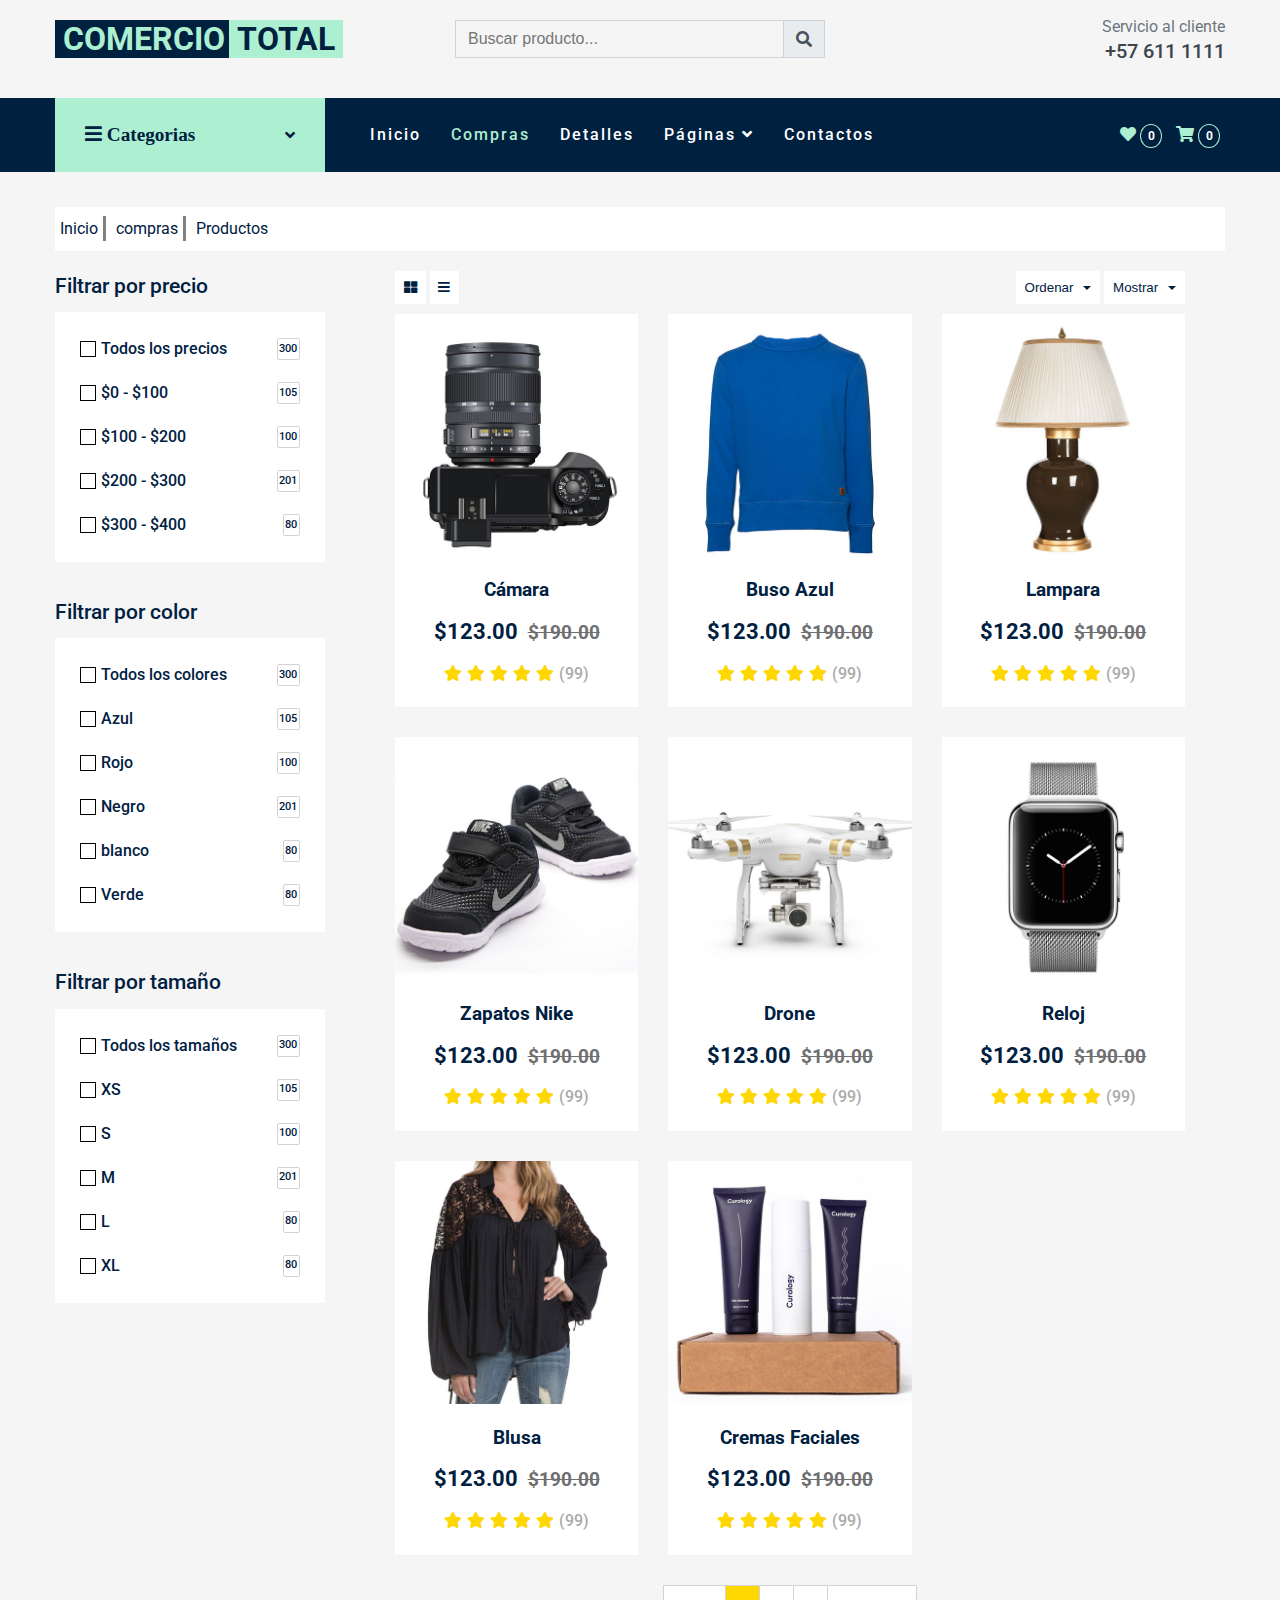
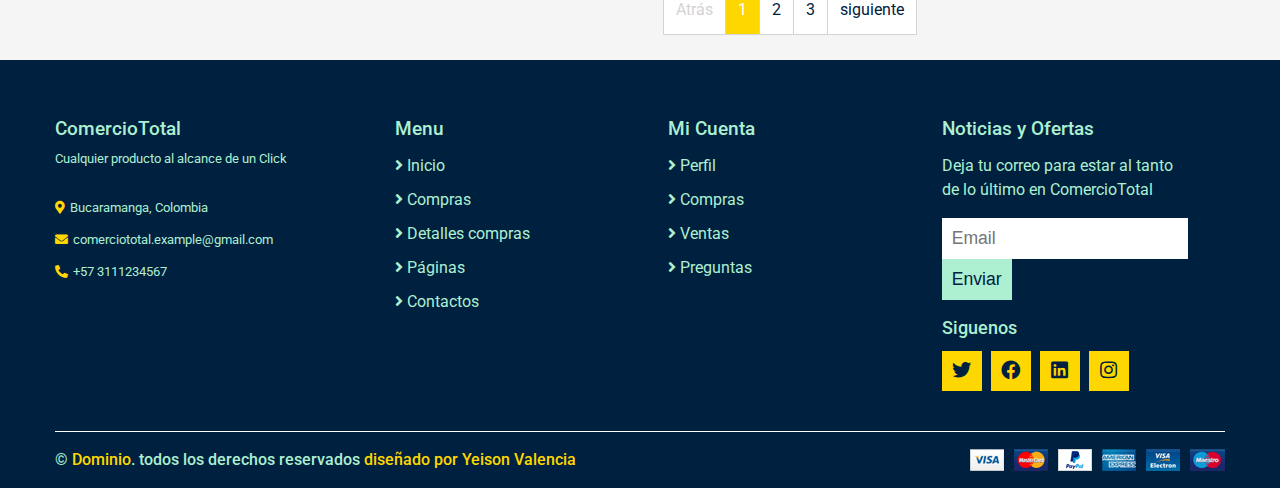
<file: shop.html>
<!DOCTYPE html>
<html lang="es">
<head>
    <meta charset="UTF-8">
    <meta http-equiv="X-UA-Compatible" content="IE=edge">
    <meta name="viewport" content="width=device-width, initial-scale=1.0">
    <title>ComercioTotal - tienda online</title>

    <!-- Favicon -->
    <link href="img/favicon.ico" rel="icon">

    <!-- Google Web Fonts -->
    <link rel="preconnect" href="https://fonts.gstatic.com">
    <link href="https://fonts.googleapis.com/css2?family=Roboto:wght@400;500;700&display=swap" rel="stylesheet">  

    <!-- Font Awesome -->
    <link href="https://cdnjs.cloudflare.com/ajax/libs/font-awesome/5.10.0/css/all.min.css" rel="stylesheet">

    <!-- styles -->
    <link rel="stylesheet" href="./css/style.css">

    <script src="./js/toggleNavBar.js"></script>
    <script src="./js/toggleDropDown.js" ></script>
</head>
<body>
    <!-- Top bar inicio -->
    <div class="container-element mt-15 mb-15" id="topBar">
        <div class="row">
            <div class="col-4 visible">
                <a class="logo">
                    <span class="bc-green">COMERCIO</span>
                    <span class="bc-purple">TOTAL</span>
                </a>
            </div>
            <div class="col-4 col-sm-12">
                <form action="">
                    <div class="form-group">
                        <input type="text" class="input-control" placeholder="Buscar producto...">
                        <div class="icon">
                            <span>
                                <i class="fa fa-search"></i>
                            </span>
                        </div>
                    </div>
                </form>
            </div>
            <div class="col-4 servicio text-right visible">
                <p>Servicio al cliente</p>
                <h5>+57 611 1111</h5>
            </div>
        </div>
    </div>
    <!-- Top bar fin -->
    <!-- Nav bar inicio-->
    <div class="container-element bg-dark mb-15">
        <div class="row">
            <div class="col-3 visible">
                <a class="nav-item" href="#">
                    <h6>
                        <i class="fa fa-bars">
                            Categorias
                        </i>
                    </h6>
                    <i class="fa fa-angle-down"></i>
                </a>
                <div class="dropdown">
                    <div class="dropdown-content">
                        <div class="dropdown-left">
                            <a href="#">Trajes
                                <i class="fa fa-angle-right float-right"></i>
                            </a>
                            <div class="dropdown-content-left">
                                <a href="">Trajes de mujer</a>
                                <a href="">Trajes de hombre</a>
                                <a href="">Trajes de niño</a>
                            </div>
                        </div>
                        <a href="">Camisas</a>
                        <a href="">Jeans</a>
                        <a href="">Ropa interior</a>
                        <a href="">Zapatos</a>
                        <a href="">Chaquetas</a>
                        <a href="">Ropa deportiva</a>
                    </div>
                </div>
            </div>
            <div class="col-9 col-sm-12">
                <div class="nav-bar">
                    <div class="hidden">
                        <a class="logo">
                            <span class="bc-green">COMERCIO</span>
                            <span class="bc-purple">TOTAL</span>
                        </a>
                    </div>
                    <div class="hidden">
                        <button class="navbar-toggler" onclick="toggleNavBar()">
                            <span class="navbar-toggler-icon"></span>
                        </button>
                    </div>
                    <div class="col-flex visible" id="navBarCollapse">
                        <a href="index.html" class="nav-menu">Inicio</a>
                        <a href="shop.html" class="nav-menu active">Compras</a>
                        <a href="detalles.html" class="nav-menu">Detalles</a>
                        <div class="pages">
                            <a href="#" class="nav-menu">
                                Páginas
                                <i class="fa fa-angle-down"></i>
                            </a>
                            <div class="dropdown" id="pages-dropdown">
                                <div class="dropdown-content">
                                    <a href="shoppingCart.html">Carritos de compras</a>
                                    <a href="facturacion.html">Facturación</a>
                                </div>
                            </div>
                        </div>
                        <a href="contacto.html" class="nav-menu">Contactos</a>
                    </div>
                    <div class="visible">
                        <a href="" class="btn">
                            <i class="fas fa-heart"></i>
                            <span>0</span>
                        </a>
                        <a href="" class="btn">
                            <i class="fas fa-shopping-cart"></i>
                            <span>0</span>
                        </a>
                    </div>
                </div>
            </div>
        </div>
    </div>
    <!-- Nav bar fin-->
    <!-- Ruta inicio-->
    <div class="container-element mb-10">
        <div class="row">
            <div class="col-12">
                <div class="nav-route">
                    <a href="index.html">Inicio</a>
                    <a href="shop.html">compras</a>
                    <span>Productos</span>
                </div>
            </div>
        </div>
    </div>
    <!-- Ruta fin-->
    <!-- Productos inicio-->
    <div class="container-element">
        <div class="row align-none">
            <div class="col-3 col-sm4 col-xsm-12">
                <!-- Filtro precio -->
                <h2 class="filtro-titulo">Filtrar por precio</h2>
                <div class="filtro-precio mb-15">
                    <form>
                        <div class="custom-checkbox col-flex-justify">
                            <input id="precio-todos" class="custom-control-input" type="checkbox">
                            <label class="custom-control-label" for="precio-todos">Todos los precios</label>
                            <span class="cantidad-filtro">300</span>
                        </div>
                        <div class="custom-checkbox col-flex-justify">
                            <input id="precio-1" class="custom-control-input" type="checkbox">
                            <label class="custom-control-label" for="precio-1">$0 - $100</label>
                            <span class="cantidad-filtro">105</span>
                        </div>
                        <div class="custom-checkbox col-flex-justify">
                            <input id="precio-2" class="custom-control-input" type="checkbox">
                            <label class="custom-control-label" for="precio-2">$100 - $200</label>
                            <span class="cantidad-filtro">100</span>
                        </div>
                        <div class="custom-checkbox col-flex-justify">
                            <input id="precio-3" class="custom-control-input" type="checkbox">
                            <label class="custom-control-label" for="precio-3">$200 - $300</label>
                            <span class="cantidad-filtro">201</span>
                        </div>
                        <div class="custom-checkbox col-flex-justify">
                            <input id="precio-4" class="custom-control-input" type="checkbox">
                            <label class="custom-control-label" for="precio-4">$300 - $400</label>
                            <span class="cantidad-filtro">80</span>
                        </div>
                    </form>
                </div>
                <!-- Filtro por color -->
                <h2 class="filtro-titulo">Filtrar por color</h2>
                <div class="filtro-precio mb-15">
                    <form>
                        <div class="custom-checkbox col-flex-justify">
                            <input id="colores-todos" class="custom-control-input" type="checkbox">
                            <label class="custom-control-label" for="colores-todos">Todos los colores</label>
                            <span class="cantidad-filtro">300</span>
                        </div>
                        <div class="custom-checkbox col-flex-justify">
                            <input id="color-1" class="custom-control-input" type="checkbox">
                            <label class="custom-control-label" for="color-1">Azul</label>
                            <span class="cantidad-filtro">105</span>
                        </div>
                        <div class="custom-checkbox col-flex-justify">
                            <input id="color-2" class="custom-control-input" type="checkbox">
                            <label class="custom-control-label" for="color-2">Rojo</label>
                            <span class="cantidad-filtro">100</span>
                        </div>
                        <div class="custom-checkbox col-flex-justify">
                            <input id="color-3" class="custom-control-input" type="checkbox">
                            <label class="custom-control-label" for="color-3">Negro</label>
                            <span class="cantidad-filtro">201</span>
                        </div>
                        <div class="custom-checkbox col-flex-justify">
                            <input id="color-4" class="custom-control-input" type="checkbox">
                            <label class="custom-control-label" for="color-4">blanco</label>
                            <span class="cantidad-filtro">80</span>
                        </div>
                        <div class="custom-checkbox col-flex-justify">
                            <input id="color-5" class="custom-control-input" type="checkbox">
                            <label class="custom-control-label" for="color-5">Verde</label>
                            <span class="cantidad-filtro">80</span>
                        </div>
                    </form>
                </div>
                <!-- Filtro por tamaño -->
                <h2 class="filtro-titulo">Filtrar por tamaño</h2>
                <div class="filtro-precio">
                    <form>
                        <div class="custom-checkbox col-flex-justify">
                            <input id="tamaño-todos" class="custom-control-input" type="checkbox">
                            <label class="custom-control-label" for="tamaño-todos">Todos los tamaños</label>
                            <span class="cantidad-filtro">300</span>
                        </div>
                        <div class="custom-checkbox col-flex-justify">
                            <input id="tamaño-1" class="custom-control-input" type="checkbox">
                            <label class="custom-control-label" for="tamaño-1">XS</label>
                            <span class="cantidad-filtro">105</span>
                        </div>
                        <div class="custom-checkbox col-flex-justify">
                            <input id="tamaño-2" class="custom-control-input" type="checkbox">
                            <label class="custom-control-label" for="tamaño-2">S</label>
                            <span class="cantidad-filtro">100</span>
                        </div>
                        <div class="custom-checkbox col-flex-justify">
                            <input id="tamaño-3" class="custom-control-input" type="checkbox">
                            <label class="custom-control-label" for="tamaño-3">M</label>
                            <span class="cantidad-filtro">201</span>
                        </div>
                        <div class="custom-checkbox col-flex-justify">
                            <input id="tamaño-4" class="custom-control-input" type="checkbox">
                            <label class="custom-control-label" for="tamaño-4">L</label>
                            <span class="cantidad-filtro">80</span>
                        </div>
                        <div class="custom-checkbox col-flex-justify">
                            <input id="tamaño-5" class="custom-control-input" type="checkbox">
                            <label class="custom-control-label" for="tamaño-5">XL</label>
                            <span class="cantidad-filtro">80</span>
                        </div>
                    </form>
                </div>
            </div>
            <div class="col-9 col-sm8 col-xsm-12">
                <div class="row flex-wrap">
                    <div class="col-12">
                        <div class="col-flex-justify mb-10 mt-10">
                            <div>
                                <button class="btn btn--small"><i class="fa fa-th-large"></i></button>
                                <button class="btn btn--small"><i class="fa fa-bars"></i></button>
                            </div>
                            <div>
                                <div class="btn-group">
                                    <button class="btn btn--small dropdown-toggle col-flex" onclick="toggleDropDown(this)">Ordenar</button>
                                    <div class="dropdown dropdown--right" id="ordenar-dropdown">
                                        <div class="dropdown-content">
                                            <a href="#">Recientes</a>
                                            <a href="#">Populares</a>
                                            <a href="#">Mejor calificados</a>
                                        </div>
                                    </div>
                                </div>
                                <div class="btn-group">
                                    <button class="btn btn--small dropdown-toggle col-flex" onclick="toggleDropDown(this)">Mostrar</button>
                                    <div class="dropdown dropdown--right" id="mostrar-dropdown">
                                        <div class="dropdown-content">
                                            <a href="#">10</a>
                                            <a href="#">20</a>
                                            <a href="#">30</a>
                                        </div>
                                    </div>
                                </div>
                            </div>
                        </div>
                    </div>
                    <div class="col-4 col-sm-6 col-xsm-12">
                        <div class="cart-products">
                            <div class="cart-products-image">
                                <img src="./img/product-1.jpg" alt="producto camara fotografica">
                                <div class="cart-products-overlay">
                                    <div class="flex-overlay">
                                        <a href="" class="overlay-button"><i class="fa fa-shopping-cart"></i></a>
                                        <a href="" class="overlay-button"><i class="fa fa-heart"></i></a>
                                        <a href="" class="overlay-button"><i class="fa fa-sync-alt"></i></a>
                                        <a href="" class="overlay-button"><i class="fa fa-search"></i></a>
                                    </div>
                                </div>
                            </div>
                            <div class="cart-products-description">
                                <p>Cámara</p>
                                <h3>$123.00</h3>
                                <div class="calification">
                                    <small class="fa fa-star"></small>
                                    <small class="fa fa-star"></small>
                                    <small class="fa fa-star"></small>
                                    <small class="fa fa-star"></small>
                                    <small class="fa fa-star"></small>
                                    <small>(99)</small>
                                </div>
                            </div>
                        </div>
                    </div>
                    <div class="col-4 col-sm-6 col-xsm-12">
                        <div class="cart-products">
                            <div class="cart-products-image">
                                <img src="./img/product-2.jpg" alt="producto camara fotografica">
                                <div class="cart-products-overlay">
                                    <div class="flex-overlay">
                                        <a href="" class="overlay-button"><i class="fa fa-shopping-cart"></i></a>
                                        <a href="" class="overlay-button"><i class="fa fa-heart"></i></a>
                                        <a href="" class="overlay-button"><i class="fa fa-sync-alt"></i></a>
                                        <a href="" class="overlay-button"><i class="fa fa-search"></i></a>
                                    </div>
                                </div>
                            </div>
                            <div class="cart-products-description">
                                <p>Buso Azul</p>
                                <h3>$123.00</h3>
                                <div class="calification">
                                    <small class="fa fa-star"></small>
                                    <small class="fa fa-star"></small>
                                    <small class="fa fa-star"></small>
                                    <small class="fa fa-star"></small>
                                    <small class="fa fa-star"></small>
                                    <small>(99)</small>
                                </div>
                            </div>
                        </div>
                    </div>
                    <div class="col-4 col-sm-6 col-xsm-12">
                        <div class="cart-products">
                            <div class="cart-products-image">
                                <img src="./img/product-3.jpg" alt="producto camara fotografica">
                                <div class="cart-products-overlay">
                                    <div class="flex-overlay">
                                        <a href="" class="overlay-button"><i class="fa fa-shopping-cart"></i></a>
                                        <a href="" class="overlay-button"><i class="fa fa-heart"></i></a>
                                        <a href="" class="overlay-button"><i class="fa fa-sync-alt"></i></a>
                                        <a href="" class="overlay-button"><i class="fa fa-search"></i></a>
                                    </div>
                                </div>
                            </div>
                            <div class="cart-products-description">
                                <p>Lampara</p>
                                <h3>$123.00</h3>
                                <div class="calification">
                                    <small class="fa fa-star"></small>
                                    <small class="fa fa-star"></small>
                                    <small class="fa fa-star"></small>
                                    <small class="fa fa-star"></small>
                                    <small class="fa fa-star"></small>
                                    <small>(99)</small>
                                </div>
                            </div>
                        </div>
                    </div>
                    <div class="col-4 col-sm-6 col-xsm-12">
                        <div class="cart-products">
                            <div class="cart-products-image">
                                <img src="./img/product-4.jpg" alt="producto camara fotografica">
                                <div class="cart-products-overlay">
                                    <div class="flex-overlay">
                                        <a href="" class="overlay-button"><i class="fa fa-shopping-cart"></i></a>
                                        <a href="" class="overlay-button"><i class="fa fa-heart"></i></a>
                                        <a href="" class="overlay-button"><i class="fa fa-sync-alt"></i></a>
                                        <a href="" class="overlay-button"><i class="fa fa-search"></i></a>
                                    </div>
                                </div>
                            </div>
                            <div class="cart-products-description">
                                <p>Zapatos Nike</p>
                                <h3>$123.00</h3>
                                <div class="calification">
                                    <small class="fa fa-star"></small>
                                    <small class="fa fa-star"></small>
                                    <small class="fa fa-star"></small>
                                    <small class="fa fa-star"></small>
                                    <small class="fa fa-star"></small>
                                    <small>(99)</small>
                                </div>
                            </div>
                        </div>
                    </div>
                    <div class="col-4 col-sm-6 col-xsm-12">
                        <div class="cart-products">
                            <div class="cart-products-image">
                                <img src="./img/product-5.jpg" alt="producto camara fotografica">
                                <div class="cart-products-overlay">
                                    <div class="flex-overlay">
                                        <a href="" class="overlay-button"><i class="fa fa-shopping-cart"></i></a>
                                        <a href="" class="overlay-button"><i class="fa fa-heart"></i></a>
                                        <a href="" class="overlay-button"><i class="fa fa-sync-alt"></i></a>
                                        <a href="" class="overlay-button"><i class="fa fa-search"></i></a>
                                    </div>
                                </div>
                            </div>
                            <div class="cart-products-description">
                                <p>Drone</p>
                                <h3>$123.00</h3>
                                <div class="calification">
                                    <small class="fa fa-star"></small>
                                    <small class="fa fa-star"></small>
                                    <small class="fa fa-star"></small>
                                    <small class="fa fa-star"></small>
                                    <small class="fa fa-star"></small>
                                    <small>(99)</small>
                                </div>
                            </div>
                        </div>
                    </div>
                    <div class="col-4 col-sm-6 col-xsm-12">
                        <div class="cart-products">
                            <div class="cart-products-image">
                                <img src="./img/product-6.jpg" alt="producto camara fotografica">
                                <div class="cart-products-overlay">
                                    <div class="flex-overlay">
                                        <a href="" class="overlay-button"><i class="fa fa-shopping-cart"></i></a>
                                        <a href="" class="overlay-button"><i class="fa fa-heart"></i></a>
                                        <a href="" class="overlay-button"><i class="fa fa-sync-alt"></i></a>
                                        <a href="" class="overlay-button"><i class="fa fa-search"></i></a>
                                    </div>
                                </div>
                            </div>
                            <div class="cart-products-description">
                                <p>Reloj</p>
                                <h3>$123.00</h3>
                                <div class="calification">
                                    <small class="fa fa-star"></small>
                                    <small class="fa fa-star"></small>
                                    <small class="fa fa-star"></small>
                                    <small class="fa fa-star"></small>
                                    <small class="fa fa-star"></small>
                                    <small>(99)</small>
                                </div>
                            </div>
                        </div>
                    </div>
                    <div class="col-4 col-sm-6 col-xsm-12">
                        <div class="cart-products">
                            <div class="cart-products-image">
                                <img src="./img/product-7.jpg" alt="producto camara fotografica">
                                <div class="cart-products-overlay">
                                    <div class="flex-overlay">
                                        <a href="" class="overlay-button"><i class="fa fa-shopping-cart"></i></a>
                                        <a href="" class="overlay-button"><i class="fa fa-heart"></i></a>
                                        <a href="" class="overlay-button"><i class="fa fa-sync-alt"></i></a>
                                        <a href="" class="overlay-button"><i class="fa fa-search"></i></a>
                                    </div>
                                </div>
                            </div>
                            <div class="cart-products-description">
                                <p>Blusa</p>
                                <h3>$123.00</h3>
                                <div class="calification">
                                    <small class="fa fa-star"></small>
                                    <small class="fa fa-star"></small>
                                    <small class="fa fa-star"></small>
                                    <small class="fa fa-star"></small>
                                    <small class="fa fa-star"></small>
                                    <small>(99)</small>
                                </div>
                            </div>
                        </div>
                    </div>
                    <div class="col-4 col-sm-6 col-xsm-12">
                        <div class="cart-products">
                            <div class="cart-products-image">
                                <img src="./img/product-8.jpg" alt="producto camara fotografica">
                                <div class="cart-products-overlay">
                                    <div class="flex-overlay">
                                        <a href="" class="overlay-button"><i class="fa fa-shopping-cart"></i></a>
                                        <a href="" class="overlay-button"><i class="fa fa-heart"></i></a>
                                        <a href="" class="overlay-button"><i class="fa fa-sync-alt"></i></a>
                                        <a href="" class="overlay-button"><i class="fa fa-search"></i></a>
                                    </div>
                                </div>
                            </div>
                            <div class="cart-products-description">
                                <p>Cremas Faciales</p>
                                <h3>$123.00</h3>
                                <div class="calification">
                                    <small class="fa fa-star"></small>
                                    <small class="fa fa-star"></small>
                                    <small class="fa fa-star"></small>
                                    <small class="fa fa-star"></small>
                                    <small class="fa fa-star"></small>
                                    <small>(99)</small>
                                </div>
                            </div>
                        </div>
                    </div>
                    <div class="col-12">
                        <div class="navigation">
                            <a href="#" class="disabled">Atrás</a>
                            <a href="#" class="active-nav">1</a>
                            <a href="#">2</a>
                            <a href="#">3</a>
                            <a href="#">siguiente</a>
                        </div>
                    </div>
                </div>
            </div>
        </div>
    </div>
    <!-- Productos fin-->
    <!-- Footer inicio -->
    <div class="container-element bg-dark">
        <div class="row align-none pt-30 flex-wrap">
            <div class="col-3 col-sm-12">
                <div class="footer">
                    <div class="footer-slogan">
                        <h2>ComercioTotal</h2>
                        <p>Cualquier producto al alcance de un Click</p>
                    </div>
                    <p><i class="fa fa-map-marker-alt"></i>Bucaramanga, Colombia</p>
                    <p><i class="fa fa-envelope"></i>comerciototal.example@gmail.com</p>
                    <p><i class="fa fa-phone-alt"></i>+57 3111234567</p>
                </div>
            </div>
            <div class="col-9 col-sm-12">
                <div class="row align-none">
                    <div class="col-4 col-xsm-12">
                        <div class="footer-menu">
                            <h2>Menu</h2>
                            <a href="#"><i class="fa fa-angle-right"></i> Inicio</a>
                            <a href="#"><i class="fa fa-angle-right"></i> Compras</a>
                            <a href="#"><i class="fa fa-angle-right"></i> Detalles compras</a>
                            <a href="#"><i class="fa fa-angle-right"></i> Páginas</a>
                            <a href="#"><i class="fa fa-angle-right"></i> Contactos</a>
                        </div>
                    </div>
                    <div class="col-4 col-xsm-12">
                        <div class="footer-menu">
                            <h2>Mi Cuenta</h2>
                            <a href="#"><i class="fa fa-angle-right"></i> Perfil</a>
                            <a href="#"><i class="fa fa-angle-right"></i> Compras</a>
                            <a href="#"><i class="fa fa-angle-right"></i> Ventas</a>
                            <a href="#"><i class="fa fa-angle-right"></i> Preguntas</a>
                        </div>
                    </div>
                    <div class="col-4 col-xsm-12">
                        <div class="footer-menu">
                            <h2>Noticias y Ofertas</h2>
                            <p>Deja tu correo para estar al tanto de lo último en ComercioTotal</p>
                            <div class="footer-menu-email">
                                <input type="text" placeholder="Email">
                                <button>Enviar</button>
                            </div>
                            <h3 class="follow">Siguenos</h3>
                            <a class="social"><i class="fab fa-twitter"></i></a>
                            <a class="social"><i class="fab fa-facebook"></i></a>
                            <a class="social"><i class="fab fa-linkedin"></i></a>
                            <a class="social"><i class="fab fa-instagram"></i></a>
                        </div>
                    </div>
                </div>
            </div>
            <div class="col-12">
                <div class="rights">
                    <p>© <a href="#">Dominio</a>. todos los derechos reservados <a href="#">diseñado por Yeison Valencia</a></p>
                    <img src="./img/payments.png" alt="">
                </div>
            </div>
        </div>
    </div>
    <!-- Footer fin -->
    <!-- boton fijo inicio -->
    <a id="fixed-button" href="#topBar">
        <i class="fa fa-angle-double-up"></i>
    </a>
    <!-- boton fijo fin -->

    <script>
        window.onscroll = function() {scrollFunction()};

        function scrollFunction() {
            if (document.body.scrollTop > 20 || document.documentElement.scrollTop > 20) {
                document.getElementById("fixed-button").style.opacity = 1;
            } else {
                document.getElementById("fixed-button").style.opacity = 0;
                console.log('probando')
            }
        }
    </script>
</body>
</html>
</file>
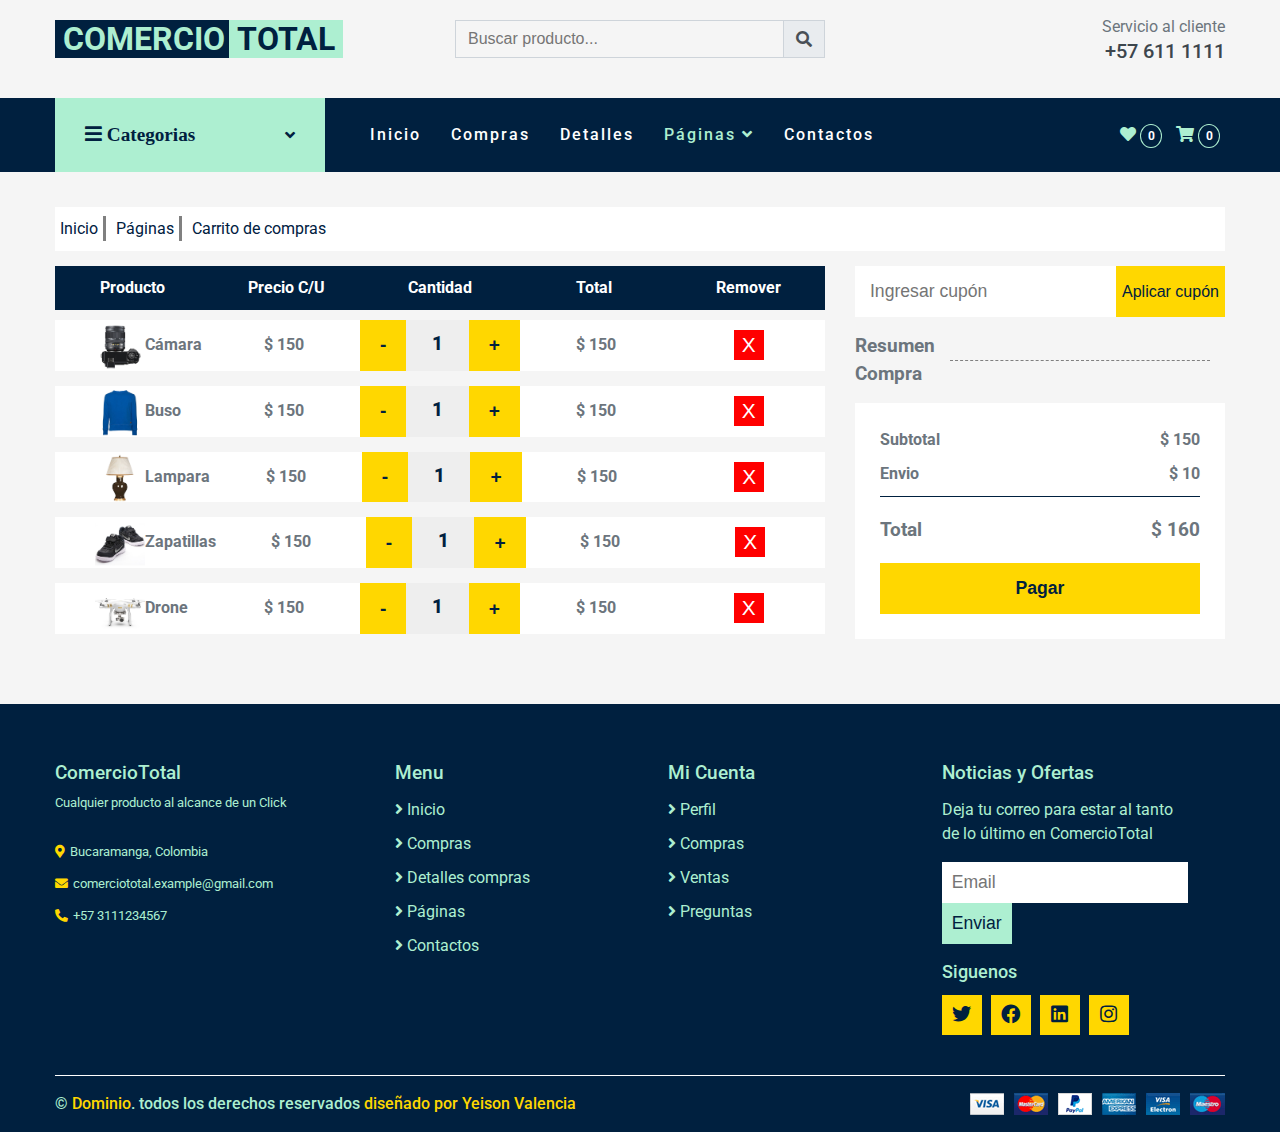
<file: shoppingCart.html>
<!DOCTYPE html>
<html lang="es">
<head>
    <meta charset="UTF-8">
    <meta http-equiv="X-UA-Compatible" content="IE=edge">
    <meta name="viewport" content="width=device-width, initial-scale=1.0">
    <title>ComercioTotal - tienda online</title>

    <!-- Favicon -->
    <link href="img/favicon.ico" rel="icon">

    <!-- Google Web Fonts -->
    <link rel="preconnect" href="https://fonts.gstatic.com">
    <link href="https://fonts.googleapis.com/css2?family=Roboto:wght@400;500;700&display=swap" rel="stylesheet">  

    <!-- Font Awesome -->
    <link href="https://cdnjs.cloudflare.com/ajax/libs/font-awesome/5.10.0/css/all.min.css" rel="stylesheet">

    <!-- styles -->
    <link rel="stylesheet" href="./css/style.css">

    <script src="./js/toggleNavBar.js"></script>
    <script src="./js/deleteElement.js"></script>
    <script src="./js/amountProduct.js"></script>
</head>
<body>
    <!-- Top bar inicio -->
    <div class="container-element mt-15 mb-15" id="topBar">
        <div class="row">
            <div class="col-4 visible">
                <a class="logo">
                    <span class="bc-green">COMERCIO</span>
                    <span class="bc-purple">TOTAL</span>
                </a>
            </div>
            <div class="col-4 col-sm-12">
                <form action="">
                    <div class="form-group">
                        <input type="text" class="input-control" placeholder="Buscar producto...">
                        <div class="icon">
                            <span>
                                <i class="fa fa-search"></i>
                            </span>
                        </div>
                    </div>
                </form>
            </div>
            <div class="col-4 servicio text-right visible">
                <p>Servicio al cliente</p>
                <h5>+57 611 1111</h5>
            </div>
        </div>
    </div>
    <!-- Top bar fin -->
    <!-- Nav bar inicio-->
    <div class="container-element bg-dark mb-15">
        <div class="row">
            <div class="col-3 visible">
                <a class="nav-item" href="#">
                    <h6>
                        <i class="fa fa-bars">
                            Categorias
                        </i>
                    </h6>
                    <i class="fa fa-angle-down"></i>
                </a>
                <div class="dropdown">
                    <div class="dropdown-content">
                        <div class="dropdown-left">
                            <a href="#">Trajes
                                <i class="fa fa-angle-right float-right"></i>
                            </a>
                            <div class="dropdown-content-left">
                                <a href="">Trajes de mujer</a>
                                <a href="">Trajes de hombre</a>
                                <a href="">Trajes de niño</a>
                            </div>
                        </div>
                        <a href="">Camisas</a>
                        <a href="">Jeans</a>
                        <a href="">Ropa interior</a>
                        <a href="">Zapatos</a>
                        <a href="">Chaquetas</a>
                        <a href="">Ropa deportiva</a>
                    </div>
                </div>
            </div>
            <div class="col-9 col-sm-12">
                <div class="nav-bar">
                    <div class="hidden">
                        <a class="logo">
                            <span class="bc-green">COMERCIO</span>
                            <span class="bc-purple">TOTAL</span>
                        </a>
                    </div>
                    <div class="hidden">
                        <button class="navbar-toggler" onclick="toggleNavBar()">
                            <span class="navbar-toggler-icon"></span>
                        </button>
                    </div>
                    <div class="col-flex visible" id="navBarCollapse">
                        <a href="index.html" class="nav-menu">Inicio</a>
                        <a href="shop.html" class="nav-menu">Compras</a>
                        <a href="detalles.html" class="nav-menu">Detalles</a>
                        <div class="pages">
                            <a href="#" class="nav-menu active">
                                Páginas
                                <i class="fa fa-angle-down"></i>
                            </a>
                            <div class="dropdown" id="pages-dropdown">
                                <div class="dropdown-content">
                                    <a href="shoppingCart.html">Carritos de compras</a>
                                    <a href="facturacion.html">Facturación</a>
                                </div>
                            </div>
                        </div>
                        <a href="contacto.html" class="nav-menu">Contactos</a>
                    </div>
                    <div class="visible">
                        <a href="" class="btn">
                            <i class="fas fa-heart"></i>
                            <span>0</span>
                        </a>
                        <a href="" class="btn">
                            <i class="fas fa-shopping-cart"></i>
                            <span>0</span>
                        </a>
                    </div>
                </div>
            </div>
        </div>
    </div>
    <!-- Nav bar fin-->
    <!-- Ruta inicio-->
    <div class="container-element mb-10">
        <div class="row">
            <div class="col-12">
                <div class="nav-route">
                    <a href="index.html">Inicio</a>
                    <a href="shoppingCart.html">Páginas</a>
                    <span>Carrito de compras</span>
                </div>
            </div>
        </div>
    </div>
    <!-- Ruta fin-->
    <!-- Carrito de compras inicio-->
    <div class="container-element mt-15 mb-15">
        <div class="row align-none">
            <div class="col-8 col-sm-12">
                <div class="shopping-cart">
                    <div class="shopping-cart__row bg-dark mb-10">
                        <h4>Producto</h4>
                        <h4>Precio C/U</h4>
                        <h4>Cantidad</h4>
                        <h4>Total</h4>
                        <h4>Remover</h4>
                    </div>
                    <div class="shopping-cart__row bg-light">
                        <div class="shopping-cart__product">
                            <img src="img/product-1.jpg" alt="camara profesional" class="ml-40">
                            <strong class="lh-50 text-left">Cámara</strong>
                        </div>
                        <strong class="lh-50">$ 150</strong>
                        <div class="button-group">
                            <div class="product-amount product-amount__small">
                                <button onclick="amountProduct(this,-1)">-</button>
                                <span id="amount-product">1</span>
                                <button onclick="amountProduct(this,1)">+</button>
                            </div>
                        </div>
                        <strong class="lh-50">$ 150</strong>
                        <div class="button-group">
                            <div class="button-small">
                                <button onclick="deleteElement(this)" title="eliminar producto">X</button>
                            </div>
                        </div>
                    </div>
                    <div class="shopping-cart__row bg-light mt-15">
                        <div class="shopping-cart__product">
                            <img src="img/product-2.jpg" alt="buso sin estampado" class="ml-40">
                            <strong class="lh-50 text-left">Buso</strong>
                        </div>
                        <strong class="lh-50">$ 150</strong>
                        <div class="button-group">
                            <div class="product-amount product-amount__small">
                                <button onclick="amountProduct(this,-1)">-</button>
                                <span id="amount-product">1</span>
                                <button onclick="amountProduct(this,1)">+</button>
                            </div>
                        </div>
                        <strong class="lh-50">$ 150</strong>
                        <div class="button-group">
                            <div class="button-small">
                                <button onclick="deleteElement(this)" title="eliminar producto">X</button>
                            </div>
                        </div>
                    </div>
                    <div class="shopping-cart__row bg-light mt-15">
                        <div class="shopping-cart__product">
                            <img src="img/product-3.jpg" alt="lampara elegante" class="ml-40">
                            <strong class="lh-50 text-left">Lampara</strong>
                        </div>
                        <strong class="lh-50">$ 150</strong>
                        <div class="button-group">
                            <div class="product-amount product-amount__small">
                                <button onclick="amountProduct(this,-1)">-</button>
                                <span id="amount-product">1</span>
                                <button onclick="amountProduct(this,1)">+</button>
                            </div>
                        </div>
                        <strong class="lh-50">$ 150</strong>
                        <div class="button-group">
                            <div class="button-small">
                                <button onclick="deleteElement(this)" title="eliminar producto">X</button>
                            </div>
                        </div>
                    </div>
                    <div class="shopping-cart__row bg-light mt-15">
                        <div class="shopping-cart__product">
                            <img src="img/product-4.jpg" alt="zapatillas negras" class="ml-40">
                            <strong class="lh-50 text-left">Zapatillas</strong>
                        </div>
                        <strong class="lh-50">$ 150</strong>
                        <div class="button-group">
                            <div class="product-amount product-amount__small">
                                <button onclick="amountProduct(this,-1)">-</button>
                                <span id="amount-product">1</span>
                                <button onclick="amountProduct(this,1)">+</button>
                            </div>
                        </div>
                        <strong class="lh-50">$ 150</strong>
                        <div class="button-group">
                            <div class="button-small">
                                <button onclick="deleteElement(this)" title="eliminar producto">X</button>
                            </div>
                        </div>
                    </div>
                    <div class="shopping-cart__row bg-light mt-15 mb-15">
                        <div class="shopping-cart__product">
                            <img src="img/product-5.jpg" alt="drone blanco con camara" class="ml-40">
                            <strong class="lh-50 text-left">Drone</strong>
                        </div>
                        <strong class="lh-50">$ 150</strong>
                        <div class="button-group">
                            <div class="product-amount product-amount__small">
                                <button onclick="amountProduct(this,-1)">-</button>
                                <span id="amount-product">1</span>
                                <button onclick="amountProduct(this,1)">+</button>
                            </div>
                        </div>
                        <strong class="lh-50">$ 150</strong>
                        <div class="button-group">
                            <div class="button-small">
                                <button onclick="deleteElement(this)" title="eliminar producto">X</button>
                            </div>
                        </div>
                    </div>
                </div>
            </div>
            <div class="col-4 col-sm-12">
                <div class="col-flex">
                    <input type="text" class="cupon" placeholder="Ingresar cupón">
                    <button class="cupon-button">Aplicar cupón</button>
                </div>
                <div class="categorie-title">
                    <h3 class="categorie-title__modified">Resumen Compra</h4>
                    <div></div>
                </div>
                <div class="resumen-compra">
                    <div class="col-flex-justify mb-10">
                        <strong>Subtotal</strong>
                        <strong>$ 150</strong>
                    </div>
                    <div class="col-flex-justify mb-10">
                        <strong>Envio</strong>
                        <strong>$ 10</strong>
                    </div>
                    <div class="col-flex-justify resumen-compra__separador">
                        <h3>Total</h3>
                        <h3>$ 160</h3>
                    </div>
                    <div class="button-group">
                        <button class="button-group__pagar">Pagar</button>
                    </div>
                </div>
            </div>
        </div>
    </div>
    <!-- Carrito de compras fin-->
    <!-- Footer inicio -->
    <div class="container-element bg-dark">
        <div class="row align-none pt-30 flex-wrap">
            <div class="col-3 col-sm-12">
                <div class="footer">
                    <div class="footer-slogan">
                        <h2>ComercioTotal</h2>
                        <p>Cualquier producto al alcance de un Click</p>
                    </div>
                    <p><i class="fa fa-map-marker-alt"></i>Bucaramanga, Colombia</p>
                    <p><i class="fa fa-envelope"></i>comerciototal.example@gmail.com</p>
                    <p><i class="fa fa-phone-alt"></i>+57 3111234567</p>
                </div>
            </div>
            <div class="col-9 col-sm-12">
                <div class="row align-none">
                    <div class="col-4 col-xsm-12">
                        <div class="footer-menu">
                            <h2>Menu</h2>
                            <a href="#"><i class="fa fa-angle-right"></i> Inicio</a>
                            <a href="#"><i class="fa fa-angle-right"></i> Compras</a>
                            <a href="#"><i class="fa fa-angle-right"></i> Detalles compras</a>
                            <a href="#"><i class="fa fa-angle-right"></i> Páginas</a>
                            <a href="#"><i class="fa fa-angle-right"></i> Contactos</a>
                        </div>
                    </div>
                    <div class="col-4 col-xsm-12">
                        <div class="footer-menu">
                            <h2>Mi Cuenta</h2>
                            <a href="#"><i class="fa fa-angle-right"></i> Perfil</a>
                            <a href="#"><i class="fa fa-angle-right"></i> Compras</a>
                            <a href="#"><i class="fa fa-angle-right"></i> Ventas</a>
                            <a href="#"><i class="fa fa-angle-right"></i> Preguntas</a>
                        </div>
                    </div>
                    <div class="col-4 col-xsm-12">
                        <div class="footer-menu">
                            <h2>Noticias y Ofertas</h2>
                            <p>Deja tu correo para estar al tanto de lo último en ComercioTotal</p>
                            <div class="footer-menu-email">
                                <input type="text" placeholder="Email">
                                <button>Enviar</button>
                            </div>
                            <h3 class="follow">Siguenos</h3>
                            <a class="social"><i class="fab fa-twitter"></i></a>
                            <a class="social"><i class="fab fa-facebook"></i></a>
                            <a class="social"><i class="fab fa-linkedin"></i></a>
                            <a class="social"><i class="fab fa-instagram"></i></a>
                        </div>
                    </div>
                </div>
            </div>
            <div class="col-12">
                <div class="rights">
                    <p>© <a href="#">Dominio</a>. todos los derechos reservados <a href="#">diseñado por Yeison Valencia</a></p>
                    <img src="./img/payments.png" alt="">
                </div>
            </div>
        </div>
    </div>
    <!-- Footer fin -->
    <!-- boton fijo inicio -->
    <a id="fixed-button" href="#topBar">
        <i class="fa fa-angle-double-up"></i>
    </a>
    <!-- boton fijo fin -->
    <script>
        window.onscroll = function() {scrollFunction()};

        function scrollFunction() {
            if (document.body.scrollTop > 20 || document.documentElement.scrollTop > 20) {
                document.getElementById("fixed-button").style.opacity = 1;
            } else {
                document.getElementById("fixed-button").style.opacity = 0;
                console.log('probando')
            }
        }
    </script>
</body>
</html>
</file>
<file: css/style.css>
body {
    margin: 0;
    font-family: "Roboto", sans-serif;
    font-size: 1rem;
    font-weight: 400;
    line-height: 1.5;
    color: #6C757D;
    text-align: left;
    background-color: #F5F5F5;
}

*, ::before, ::after {
    box-sizing: border-box;
}

.container-element {
    width: 100%;
    padding: 0 15px;
    margin: auto;
}

.row {
    display: flex;
    margin: 0 -15px;
    padding: 0 40px;
    align-items: center;
}

.mt-10 {
    margin-top: 10px;
}

.mb-0 {
    margin-bottom: 0 !important;
}

.mb-10 {
    margin-bottom: 10px;
}

.mt-15{
    margin-top: 15px;
}

.mb-15 {
    margin-bottom: 35px;
}

.mr-2 {
    margin-right: 0.5rem;
}

.ml-40 {
    margin-left: 40px;
}

.pt-0 {
    padding-top: 0;
}

.pt-30 {
    padding-top: 30px;
}

.align-none {
    align-items: stretch;
}

.flex-wrap {
    flex-wrap: wrap;
}

.text-right {
    text-align: right;
}

.text-left {
    text-align: left;
}

a.logo {
    cursor: pointer;
    text-decoration: none;
}

.bc-green {
    background: #00203fff;
    font-weight: 700;
    font-size: 2rem;
    text-align: left;
    color: #adefd1ff;
    padding: 0 0.5rem;
}

.bc-primary {
    background: #adefd1ff;
}

.bc-purple {
    background: #adefd1ff;
    font-weight: 700;
    font-size: 2rem;
    text-align: right;
    color: #00203fff;
    padding: 0 0.5rem;
    margin-left: -0.5rem;
}

.form-group {
    position: relative;
    display: flex;
    align-items: stretch;
    width: 100%;
}

.input-control {
    position: relative;
    height: calc(1.5em + 0.75rem + 2px);
    padding: 0.375rem 0.75rem;
    flex: 1 1 auto;
    font-size: 1rem;
    font-weight: 400;
    line-height: 1.5;
    background: transparent;
    border: 1px solid #ced4da;
    overflow: hidden;
}

.icon {
    display: flex;
    margin-left: -1px;
} 

.icon span {
    display: flex;
    align-items: center;
    padding: 0.375rem 0.75rem;
    margin-bottom: 0;
    font-size: 1rem;
    font-weight: 400;
    line-height: 1.5;
    color: #495057;
    text-align: center;
    white-space: nowrap;
    background-color: #e9ecef;
    border: 1px solid #ced4da;
    cursor: pointer;
}

.servicio p,h5 {
    margin: 0;
}

.servicio h5 {
    font-weight: 500;
    font-size: 1.25rem;
    line-height: 1.2;
    color: #3D464D;
}

.bg-dark {
    background: #00203fff;
}

.bg-light {
    background: white;
}

.visible {
    display: block;
}

.hidden {
    display: none;
}

.col-3 {
    flex: 0 0 25%;
    max-width: 25%;
    width: 100%;
    padding: 0 15px;
    position: relative;
}

.col-4 {
    flex: 0 0 33.3333%;
    max-width: 33.3333%;
    width: 100%;
    padding: 0 15px;
    position: relative;
}

.col-5 {
    flex: 0 0 41.66666%;
    max-width: 41.66666%;
    width: 100%;
    padding: 0 15px;
    position: relative;
}

.col-6 {
    flex: 0 0 50%;
    max-width: 50%;
    width: 100%;
    padding: 0 15px;
    position: relative;
}

.col-7 {
    flex: 0 0 58.33333%;
    max-width: 58.33333%;
    width: 100%;
    padding: 0 15px;
    position: relative;
}

.col-8 {
    flex: 0 0 66.66666%;
    max-width: 66.66666%;
    width: 100%;
    padding: 0 15px;
    position: relative;
}

.col-9 {
    flex: 0 0 75%;
    max-width: 75%;
    width: 100%;
    padding: 0 15px;
    position: relative;
}

.col-10 {
    flex: 0 0 83.33333%;
    width: 83.33333%;
    width: 100%;
    padding: 0 15px;
    position: relative;
}

.col-11 {
    flex: 0 0 91.666666%;
    max-width: 91.666666%;
    width: 100%;
    padding: 0 15px;
    position: relative;
}

.col-12 {
    flex: 0 0 100%;
    max-width: 100%;
    width: 100%;
    padding: 0 15px;
    position: relative;
}

.nav-item {
    background: #adefd1ff;
    position: relative;
    display: flex;
    text-decoration: none;
    padding: 0 30px;
    color: #00203fff;
    justify-content: space-between;
    align-items: center;
}

h6 {
    flex: 1 1 auto;
    margin: 0 0;
    font-size: 1.2rem;
    font-weight: 500;
    line-height: 74px;
}

.nav-bar {
    display: flex;
    justify-content: space-between;
    align-items: center;
}

.col-flex {
    display: flex;
    align-items: stretch;
}

.col-flex-justify {
    display: flex;
    align-items: center;
    justify-content: space-between;
}

.col-flex-column {
    display: flex;
    flex-direction: column;
}

.nav-menu {
    text-decoration: none;
    display: block;
    font-size: 1rem;
    font-weight: 500;
    color: white;
    padding: 25px 15px;
    outline: none;
    letter-spacing: 2px;
}

.active {
    color: #adefd1ff;
}

.nav-menu:hover {
    color: #adefd1ff;
}

.btn {
    padding: 25px 5px;
    display: inline-block;
    color: #adefd1ff;
    text-decoration: none;
    font-weight: 500;
}

.btn--small {
    padding: 0.55rem;
    color: #00203fff;
    background: white;
    border: none;
    cursor: pointer;
    position: relative;
}

.btn--small:hover {
    background: lightgray;
}

.btn span {
    color: white;
    border: 1px solid #adefd1ff;
    border-radius: 50%;
    padding: 0.25rem 0.4rem;
    font-size: 75%;
    font-weight: 700;
}

.dropdown {
    position: absolute;
    width: calc(100% - 30px);
    background: white;
    z-index: 2;
}

.dropdown-left {
    position: relative;
    width: 100%;
}

.pages {
    position: relative;
}

.pages .dropdown {
    width: auto;
}

.pages .dropdown .dropdown-content{
    min-width: max-content;
}

.pages:hover .dropdown .dropdown-content, .pages:focus .dropdown .dropdown-content{
    display: flex;
}

.dropdown-content {
    display: none;
    flex-direction: column;
    flex-wrap: wrap;
    align-items: flex-start;
    justify-content: space-between;
    box-shadow: 0 4px 8px 0 rgba(0, 0, 0, .18), 0 6px 10px 0 rgba(0, 0, 0, .2);
}

.col-3:hover .dropdown-content {
    display: block;
}

.dropdown-left .dropdown-content-left{
    display: none;
    position: absolute;
    left: 100%;
    top: 0;
    background: white;
    border: 0.5px solid #949696;
    width: 100%;
}

.dropdown-left:hover .dropdown-content-left {
    display: block;
}

.dropdown-content a {
    display: block;
    text-decoration: none;
    padding: 10px 30px;
    width: 100%;
    flex: 1;
    color: #949696;
}

.dropdown-content a:hover {
    color: black;
}

.dropdown-content a:not(:last-child)::after {
    content: '';
    display: block;
    width: 100%;
    border: 1px solid rgba(0, 0, 0, .05);
    margin-top: 5px;
}

.float-right {
    float: right;
}

.navbar-toggler {
    background: transparent;
    border: 1px solid #949696;
}

.navbar-toggler span {
    display: inline-block;
    width: 2rem;
    height: 2rem;
    vertical-align: middle;
    content: "";
    background: no-repeat center center;
    background-size: 100% 100%;
    background-image: url("data:image/svg+xml,%3csvg xmlns='http://www.w3.org/2000/svg' width='30' height='30' viewBox='0 0 30 30'%3e%3cpath stroke='rgba%28255, 255, 255, 0.5%29' stroke-linecap='round' stroke-miterlimit='10' stroke-width='2' d='M4 7h22M4 15h22M4 23h22'/%3e%3c/svg%3e");
}

.carrusel {
    position: relative;
    margin-bottom: 20px;
}

.carrusel-navBtn {
    position: absolute;
    display: flex;
    align-items: center;
    justify-content: center;
    bottom: 0;
    right: 0;
    left: 0;
    margin-bottom: 25px;
    z-index: 99;
}

.carrusel-navBtn .Btn {
    width: 15px;
    height: 15px;
    margin-right: 10px;
    background: transparent;
    border: 2px solid #adefd1ff;
    cursor: pointer;
    flex: 0 1 auto;
    box-sizing: content-box;
    -webkit-transition: 0.5s ease;
    -moz-transition: 0.5s ease;
    -o-transition: 0.5s ease;
    transition: 0.5s ease;
}

.carrusel-navBtn .Btn.selected {
    width: 30px;
    background: #adefd1ff;
}

.carrusel-item {
    position: relative;
    display: none;
    width: 100%;
    height: 420px;
    backface-visibility: hidden;
    transition: transform 0.6s ease-in-out;
}

.carrusel-item.hight-auto {
    height: auto;
}

.carrusel-item.active {
    display: block;
    animation-name: fade;
    animation-duration: 1.2s;
}

@keyframes fade {
    from {opacity: 0.6;}
    to {opacity: 1;}
}

.carrusel-item img {
    width: 100%;
    height: 100%;
    object-fit: cover;
    vertical-align: middle;
}

.carrusel-description {
    position: absolute;
    top: 0;
    bottom: 0;
    right: 0;
    left: 0;
    display: flex;
    justify-content: center;
    align-items: center;
    flex-direction: column;
    background: rgba(0, 0, 0, 0.3);
}

.carrusel-description div {
    max-width: 700px;
    text-align: center;
}

.carrusel-description h3 {
    font-size: 2.5rem;
    color: white;
    margin-top: 0;
    margin-bottom: 16px;
    animation-name: fadeInDown;
    animation-duration: 1s;

}

.carrusel-description p {
    font-size: 1.2rem;
    color: white;
    margin: 0 30px;
    padding: 0 15px;
    margin-bottom: 16px;
    animation-name: bounceIn;
    animation-duration: 0.7s;
}

.carrusel-description button {
    background: transparent;
    border: 1px solid #adefd1ff;
    color: white;
    padding: 15px;
    font-size: 1.1rem;
    margin-top: 16px;
    transition: 0.4s ease;
    animation-name: fadeInUp;
    animation-duration: 1s;
}

@keyframes fadeInDown {
    from {opacity: 0; transform: translateY(-100%);}
    to {opacity: 1; transform: translateY(0%)}
}

@keyframes fadeInUp {
    from {opacity: 0; transform: translateY(100%);}
    to {opacity: 1; transform: translateY(0%)}
}

@keyframes bounceIn {
    0% {opacity: 0; transform: scale3d(0.3,0.3,0.3);}
    20% {transform: scale3d(1.1,1.1,1.1);}
    40% {transform: scale3d(0.9,0.9,0.9);}
    60% {opacity: 1; transform: scale3d(1.03,1.03,1.03);}
    80% {transform: scale3d(0.97,0.97,0.97);}
    100% {opacity: 1; transform: scaleX(1);}
}

.carrusel-description button:hover {
    color: #adefd1ff;
    border-color: #00203fff;
    background: #00203fff;
}

.arrow-carrusel {
    position: absolute;
    top: 50%;
    display: block;
    width: auto;
    padding: 20px;
    transform: translate(0,-50%);
    color: #adefd1ff;
    font-weight: bold;
    font-size: 35px;
    user-select: none;
    transition: 0.3s ease;
}

.arrow-carrusel:hover {
    background: #00203fff;
}

.arrow-carrusel.right {
    right: 0;
}

.product-ofert {
    width: 100%;
    height: 200px;
    margin-bottom: 20px;
    position: relative;
    overflow: hidden;
}

.product-ofert img {
    width: 100%;
    height: 100%;
    object-fit: cover;
    transition: .4s ease;
}

.product-ofert-description {
    position: absolute;
    top: 0;
    bottom: 0;
    right: 0;
    left: 0;
    display: flex;
    flex-direction: column;
    justify-content: center;
    align-items: center;
    background: rgba(0, 0, 0, .3);
}

.product-ofert-description h4{
    color: white;
    font-size: 1.5rem;
    margin: 5px;
    font-weight: bold;
}

.product-ofert-description p {
    color: white;
    font-size: 1.1rem;
    font-weight: bold;
    margin: 5px;
}

.product-ofert-description button {
    padding: 15px;
    background: #adefd1ff;
    color: #00203fff;
    font-weight: bold;
    outline: none;
    border: none;
    margin: 5px;
    transition: .4s ease;
}

.product-ofert:hover img {
    transform: rotate(5deg) scale(1.2);
}

.product-ofert-description button:hover {
    color: white;
    background: #00203fff;
}

.benefits {
    display: flex;
    align-items: center;
    background: white;
    padding: 15px 30px;
}

.benefits h1 {
    color: #adefd1ff;
    margin-right: 25px;
    font-weight: bold;
}

.benefits p {
    font-size: 1.1rem;
    font-weight: bold;
}

.categorie-title {
    display: flex;
    align-items: center;
    padding: 15px 0;
}

.categorie-title div {
    width: 100%;
    border-bottom: 1px dashed gray;
    margin: 0 15px;
}

.categorie-title__modified {
    margin: 0;
    flex: 1;
}

.cart {
    display: flex;
    align-items: center;
    background: white;
    height: 120px;
    width: 100%;
    cursor: pointer;
    margin-bottom: 30px;
}

.cart-image {
    height: 120px;
    width: 120px;
    overflow: hidden;
}
.cart-image img {
    width: 100%;
    height: 100%;
    object-fit: cover;
    transition: .4s ease;
}

.cart-description {
    flex: 1;
    padding-left: 15px;
    transition: .4s ease;
}

.cart-description h2 {
    font-size: 1.2rem;
    font-weight: bold;
    margin: 5px 0;
}

.cart-description p {
    font-size: 0.8rem;
    font-weight: 400;
    margin: 5px 0;
}

.cart:hover {
    background: #adefd1ff;
    color: #00203fff;
}

.cart:hover .cart-image img {
    transform: scale(1.2) rotate(3deg);
}

.cart-products {
    display: flex;
    flex-direction: column;
    justify-content: center;
    align-items: center;
    background: white;
    margin-bottom: 30px;
}

.cart-products-image {
    overflow: hidden;
    position: relative;
    overflow: hidden;
}

.cart-products-image img {
    max-width: 100%;
    height: auto;
    vertical-align: middle;
    object-fit: cover;
    transition: 0.5s ease;
}

.cart-products-overlay {
    position: absolute;
    left: 0;
    right: 0;
    top: 0;
    bottom: 0;
}

.flex-overlay {
    display: flex;
    height: 100%;
    justify-content: center;
    align-items: center;
}

.overlay-button {
    font-size: 1.4rem;
    font-weight: 500;
    border: 1px solid black;
    color: #00203fff;
    margin-left: 10px;
    margin-top: 100px;
    padding: 10px;
    opacity: 0;
}

.overlay-button:hover {
    background: #00203fff;
    color: #adefd1ff;
}

.cart-products:hover .cart-products-image img {
    opacity: 0.6;
    transform: scale(1.2);
}

.cart-products:hover a.overlay-button:first-child {
    opacity: 1;
    margin-top: 0;
    transition: .3s 0s;
}
.cart-products:hover a.overlay-button:nth-child(2) {
    opacity: 1;
    margin-top: 0;
    transition: .3s 0.05s;
}
.cart-products:hover a.overlay-button:nth-child(3) {
    opacity: 1;
    margin-top: 0;
    transition: .3s 0.1s;
}
.cart-products:hover a.overlay-button:nth-child(4) {
    opacity: 1;
    margin-top: 0;
    transition: .3s 0.15s;
}

.cart-products-description {
    text-align: center;
}

.cart-products-description p {
    font-size: 1.2rem;
    font-weight: bold;
    color: #00203fff;
    margin-bottom: 10px;
}

.cart-products-description h3 {
    font-size: 1.4rem;
    font-weight: bold;
    color: #00203fff;
    margin-top: 0;
    margin-bottom: 10px;
}

.cart-products-description h3::after {
    content: '$190.00';
    font-size: 1.2rem;
    margin-left: 10px;
    vertical-align: baseline;
    text-decoration-line: line-through;
    color: rgb(111, 111, 112);
}

.calification {
    color: gold;
    font-weight: 500;
    font-size: 1.2rem;
    margin-bottom: 20px;
}

.card {
    background: white;
    box-shadow: 0 4px 8px 0 rgba(0,0,0,0.2);
    transition: .4s ease;
    cursor: pointer;
    margin-bottom: 30px;
}

.card__banner {
    width: 100%;
    height: 150px;
    overflow: hidden;
    margin-bottom: -30px;
}

.card__banner img{
    width: 100%;
    height: 100%;
    object-fit: cover;
    vertical-align: middle;
    object-position: 55%;
}

.card_logo {
    max-width: 100px;
    max-height: 100px;
    text-align: center;
    overflow: hidden;
    margin: auto;
    box-shadow: 0 4px 8px 0 rgba(0,0,0,0.2);
}

.card_logo img {
    width: 100%;
    height: 100%;
    object-fit: cover;
    vertical-align: middle;
}

.card_title {
    text-align: center;
    margin-top: 20px;
}

.card_title h2 {
    margin: 0;
    color: #00203fff;
    font-size: 1.2rem;
    font-weight: bold;
}

.card_products {
    text-align: center;
    margin-top: 40px;
}

.card_products_imgs {
    display: inline-block;
    max-width: 70px;
    max-height: 70px;
    box-shadow: 0 4px 8px 0 rgba(0,0,0,0.2);
}

.card_products_imgs img {
    width: 100%;
    height: 100%;
    object-fit: cover;
    vertical-align: middle;
}

.card_button {
    text-decoration: none;
    display: block;
    text-align: center;
    margin-top: 10px;
    padding: 20px;
    color: #00203fff;
    transition: .4s ease;
}

.card:hover {
    box-shadow: 0 10px 12px 0 rgba(0, 0, 0, 0.2), 0 6px 20px 0 rgba(0, 0, 0, 0.19);
}

.card:hover .card_button {
    background: #00203fff;
    color: #adefd1ff;
}

.footer {
    padding: 20px 0;
}

.footer-slogan h2 {
    font-size: 1.2rem;
    color: #adefd1ff;
    margin: 5px 0;
    font-weight: 500;
}

.footer-slogan p {
    font-size: .8rem;
    color: #adefd1ff;
    margin-top: 5px;
    margin-bottom: 30px;
}

.footer p {
    font-size: .8rem;
    color: #adefd1ff;
    margin-top: 5px;
}

.footer p i {
    color: gold;
    margin-right: 5px;
}

.footer-menu {
    padding: 20px 0;
}

.footer-menu h2 {
    font-size: 1.2rem;
    margin: 5px 0;
    font-weight: 500;
    color: #adefd1ff;
}

.footer-menu a, .footer-menu p {
    display: block;
    color: #adefd1ff;
    text-decoration: none;
    text-align: left;
    margin-top: 10px;
}

.footer-menu-email {
    display: flex;
    align-items: center;
    flex-wrap: wrap;
}

.footer-menu-email input[type='text']{
    padding: 10px;
    outline: none;
    flex: 1;
    font-size: 1.1rem;
    border: none;
    overflow: hidden;
}

.footer-menu-email button {
    padding: 10px;
    font-size: 1.1rem;
    background: #adefd1ff;
    color: #00203fff;
    outline: none;
    border: none;
}

.follow {
    font-size: 1.1rem;
    font-weight: 500;
    color: #adefd1ff;
    margin: 15px 0 10px 0;
}

a.social {
    display: inline-block;
    width: 40px;
    height: 40px;
    margin-right: 5px;
    text-align: center;
    line-height: 40px;
    margin-top: 0;
    background-color: gold;
    color: #00203fff;
    font-size: 1.2rem;
    cursor: pointer;
}

.social.social-logo {
    background-color: transparent;
}

.rights {
    display: flex;
    justify-content: space-between;
    align-items: center;
    flex-wrap: wrap;
    font-size: 1rem;
    font-weight: 500;
    color: #adefd1ff;
    margin-top: 20px;
    border-top: 1px solid white;
}

.rights a {
    text-decoration: none;
    color: gold;
}

#fixed-button {
    position: fixed;
    display: flex;
    justify-content: center;
    align-items: center;
    bottom: 20px;
    right: 40px;
    width: 40px;
    height: 40px;
    background: gold;
    text-decoration: none;
    color: #00203fff;
    cursor: pointer;
    opacity: 0;
    transition: .4s ease;
}

#fixed-button:hover {
    bottom: 35px;
}

.nav-route {
    background: white;
    display: flex;
}

.nav-route a, .nav-route span {
    display: block;
    padding: 10px 5px;
    text-decoration: none;
    color: #00203fff;
}

.nav-route a:not(:last-child)::after {
    content: '';
    margin-left: 5px;
    border-color: gray;
    border-style: solid;
    border-right: 2px;
}

.filtro-titulo {
    font-size: 1.3rem;
    font-weight: 500;
    color: #00203fff;
    margin: 10px 0;
}

.filtro-precio {
    background: white;
    padding: 25px;
}

.custom-checkbox {
    position: relative;
    margin-bottom: 20px;
}

.custom-checkbox:last-child {
    margin-bottom: 0px;
}

.custom-control-input {
    position: absolute;
    margin: 0;
    left: 0;
    width: 1rem;
    height: 1rem;
    opacity: 0;
}

.custom-control-label {
    color: #00203fff;
    font-weight: 500;
    padding-left: 1.3rem;
    position: relative;
    cursor: pointer;
    user-select: none;
}

.cantidad-filtro {
    color: #00203fff;
    font-size: .7rem;
    font-weight: 500;
    padding: 0.10rem;
    border: 1px solid lightgray;
    border-radius: 2px;
    text-align: center;
}

.custom-control-label::before {
    content: '';
    width: 1rem;
    height: 1rem;
    position: absolute;
    left: 0;
    top: 50%;
    border: 1px solid black;
    transform: translateY(-50%);
    background: no-repeat 50% / cover;
}

.custom-control-input:checked ~ .custom-control-label::before {
    background-image: url("data:image/svg+xml,%3csvg xmlns='http://www.w3.org/2000/svg' width='8' height='8' viewBox='0 0 8 8'%3e%3cpath fill='%23fff' d='M6.564.75l-3.59 3.612-1.538-1.55L0 4.26l2.974 2.99L8 2.193z'/%3e%3c/svg%3e");
    background-color: rgb(255, 215, 0);
}

.btn-group {
    display: inline-block;
    align-items: center;
    justify-content: center;
    position: relative;
}

.dropdown--right {
    width: auto;
    right: 0;
}

.dropdown-toggle::after {
    content: '';
    display: inline-block;
    border-top: 0.25rem solid #00203fff;
    border-right: 0.25rem solid transparent;
    border-left: 0.25rem solid transparent;
    border-bottom: 0rem;
    margin-left: 10px;
    position: relative;
    top: 50%;
    transform: translateY(-50%);
}

.show {
    background: lightgray;
}

.dropdown-visible {
    display: block;
}

.navigation {
    display: flex;
    align-items: center;
    justify-content: center;
    margin-bottom: 25px;
}

.navigation a {
    padding: 12px;
    background: white;
    border: 1px solid lightgray;
    color: #00203fff;
    text-decoration: none;
}

.navigation a:hover:not(.disabled,.active-nav) {
    background: lightgrey;
}

.navigation a.active-nav {
    background: gold;
    color: white;
}

.navigation a.disabled {
    cursor: not-allowed;
    color: lightgray;
}

.navigation a:not(:first-child) {
    margin-left: -1px;
}

.product-name {
    font-size: 1.8rem;
    font-weight: 800;
    margin: 10px 0;
    color: #00203fff;
}

.calification :last-child {
    color: #aaa;
}

.product-price {
    margin-top: -5px;
    margin-bottom: 15px;
    font-weight: 800;
    color: #00203fff;
}

.button-group {
    display: flex;
}

.product-amount {
    display: flex;
    width: 160px;
}

.product-amount button, .product-amount span, .product-add-cart, .button-small {
    display: block;
    padding: 10px 20px;
    text-align: center;
    font-size: 1.2rem;
    font-weight: 800;
    border: none;
    color: #00203fff;
    user-select: none;
    margin: 0;
}

.button-small > button {
    border: transparent;
    background: red;
    color: white;
    cursor: pointer;
    width: 30px;
    height: 30px;
    font-size: 1.3rem;
}

.product-add-cart {
    margin-left: 20px;
}

.product-amount span {
    background: #eee;
    flex: 1 1 auto;
    width: 1%;
}

.product-amount :nth-child(odd), .product-add-cart {
    background-color: gold;
    cursor: pointer;
}

.product-amount :nth-child(odd):hover, .product-add-cart:hover {
    background-color: rgb(240, 204, 0)
}

.radio-title {
    margin-right: 15px;
}

.custom-radio-button {
    display: inline-flex;
    margin-right: .8rem;
    position: relative;
    padding-left: 1.8rem;
    z-index: 1;
    user-select: none;
}

.custom-radio-button input {
    margin: 0;
    position: absolute;
    left: 0;
    top: 50%;
    transform: translateY(-50%);
    width: 1rem;
    height: 1rem;
    opacity: 0;
}

.custom-radio-button label{
    position: relative;
    cursor: pointer;
}

.custom-radio-button label:hover::before{
    background: #ccc;
}

.custom-radio-button label::before {
    content: '';
    position: absolute;
    left: -1.8rem;
    top: 50%;
    transform: translateY(-50%);
    width: 1.3rem;
    height: 1.3rem;
    border-radius: 50%;
    background: #eee;
}

.custom-radio-button input:checked ~ label::before {
    background: gold;
}

.custom-radio-button input:checked ~ label::after {
    content: '';
    position: absolute;
    left: -1.4rem;
    top: 50%;
    transform: translateY(-50%);
    width: .5rem;
    height: .5rem;
    border-radius: 50%;
    background: white;
}

.shopping-cart {
    display: flex;
    flex-direction: column;
}

.shopping-cart__row {
    display: flex;
    flex-direction: row;
    box-sizing: border-box;
    text-align: center;
}

.shopping-cart__row > h4 {
    margin: 10px 0;
    color: white;
    font-weight: 700;
}
 
.shopping-cart__row h4, .shopping-cart__row div, .shopping-cart__row strong {
    flex: 1;
}

.shopping-cart__product {
    display: flex;
}

.shopping-cart__product img {
    width: 50px;
    height: 50px;
}

.lh-50 {
    line-height: 50px;
}

.cupon {
    padding: 15px;
    flex: 1;
    background: white;
    outline: none;
    border: transparent;
    font-size: 1.1rem;
    color: #00203fff;
    font-weight: 400;
}

.cupon-button {
    background: gold;
    color: #00203fff;
    outline: none;
    border: transparent;
    font-size: 1rem;
    font-weight: 500;
    cursor: pointer;
}

.cupon-button:hover {
    background: rgb(236, 201, 3);
}

.resumen-compra {
    background: white;
    padding: 25px;
}

.resumen-compra__separador {
    border-top: 1px solid #00203fff;
}

.button-group__pagar {
    width: 100%;
    padding: 15px;
    background: gold;
    color: #00203fff;
    border: transparent;
    cursor: pointer;
    font-size: 1.1rem;
    font-weight: 600;
}

.button-group__pagar:hover {
    background: rgb(236, 201, 3);
}

.factura-direccion {
    padding: 30px;
}

.factura-direccion__input {
    flex: 1;
}

.factura-direccion__input:first-child {
    margin-right: 50px;
}

.factura-direccion__input input, .factura-direccion__input label, .factura-direccion__input select {
    display: block;
    width: 100%;
    font-size: 1rem;
    font-weight: 500;
    color: #00203fff;
    user-select: none;
}

.factura-direccion__input input, .factura-direccion__input select {
    margin-top: 5px;
    padding: 10px;
}

.contacto {
    padding: 30px;
    display: flex;
    flex-direction: column;
}

.contacto__input, .contacto__textarea {
    padding: 10px;
    margin-bottom: 20px;
    font-size: 1rem;
    color: #00203fff;
}

.contacto__textarea {
    height: 150px;
    resize: vertical;
}

.enviar {
    padding: 10px;
    background: gold;
    border: none;
    font-size: 1rem;
    color: #00203fff;
}

.enviar:hover {
    background: rgb(230, 199, 26);
}

.map {
    padding: 20px;
}

.ubicacion {
    padding: 20px;
}

.ubicacion__address i {
    color: gold;
    margin-right: 15px;
}

@media screen and (max-width: 1250px){
    .row {
        padding: 0 0px;
    }

    .nav-menu {
        padding: 25px 5px;
    }
}

@media screen and (max-width: 950px){
    body {
        font-size: .8rem;
    }

    .row {
        flex-wrap: wrap;
    }

    .pages .dropdown {
        position: relative;
        margin-left: 25px;
        color: black;
    }
    
    .visible{
        display: none;
    }

    .col-flex.visible.responsive {
        display: block;
        width: 100%;
    }

    .nav-bar .col-flex.visible a {
        padding: 10px 0 10px 25px;
    }

    .nav-bar {
        min-height: 75px;
        padding: 15px;
    }
    
    .hidden {
        display: block;
    }

    .form-group {
        width: 70%;
        margin: auto;
    }
    
    .bc-green, .bc-purple {
        font-size: 2rem;
    }

    .nav-bar {
        flex-wrap: wrap;
    }

    .benefits {
        margin-top: 15px;
    }

    .col-sm-12 {
        flex: 0 0 100%;
        max-width: 100%;
        width: 100%;
        padding: 0 15px;
        position: relative;
    }

    .col-sm-6 {
        flex: 0 0 50%;
        max-width: 50%;
        width: 100%;
        padding: 0 15px;
        position: relative;
    }
}

@media screen and (max-width: 490px){
    body {
        font-size: .6rem;
    }
    
    .col-xsm-12{
        flex: 0 0 100%;
        max-width: 100%;
        width: 100%;
        padding: 0 15px;
        position: relative;
    }
}

@media screen and (max-width: 400px){
    body {
        font-size: .5rem;
    }

    .bc-green, .bc-purple {
        font-size: 1.3rem;
    }
}
</file>
